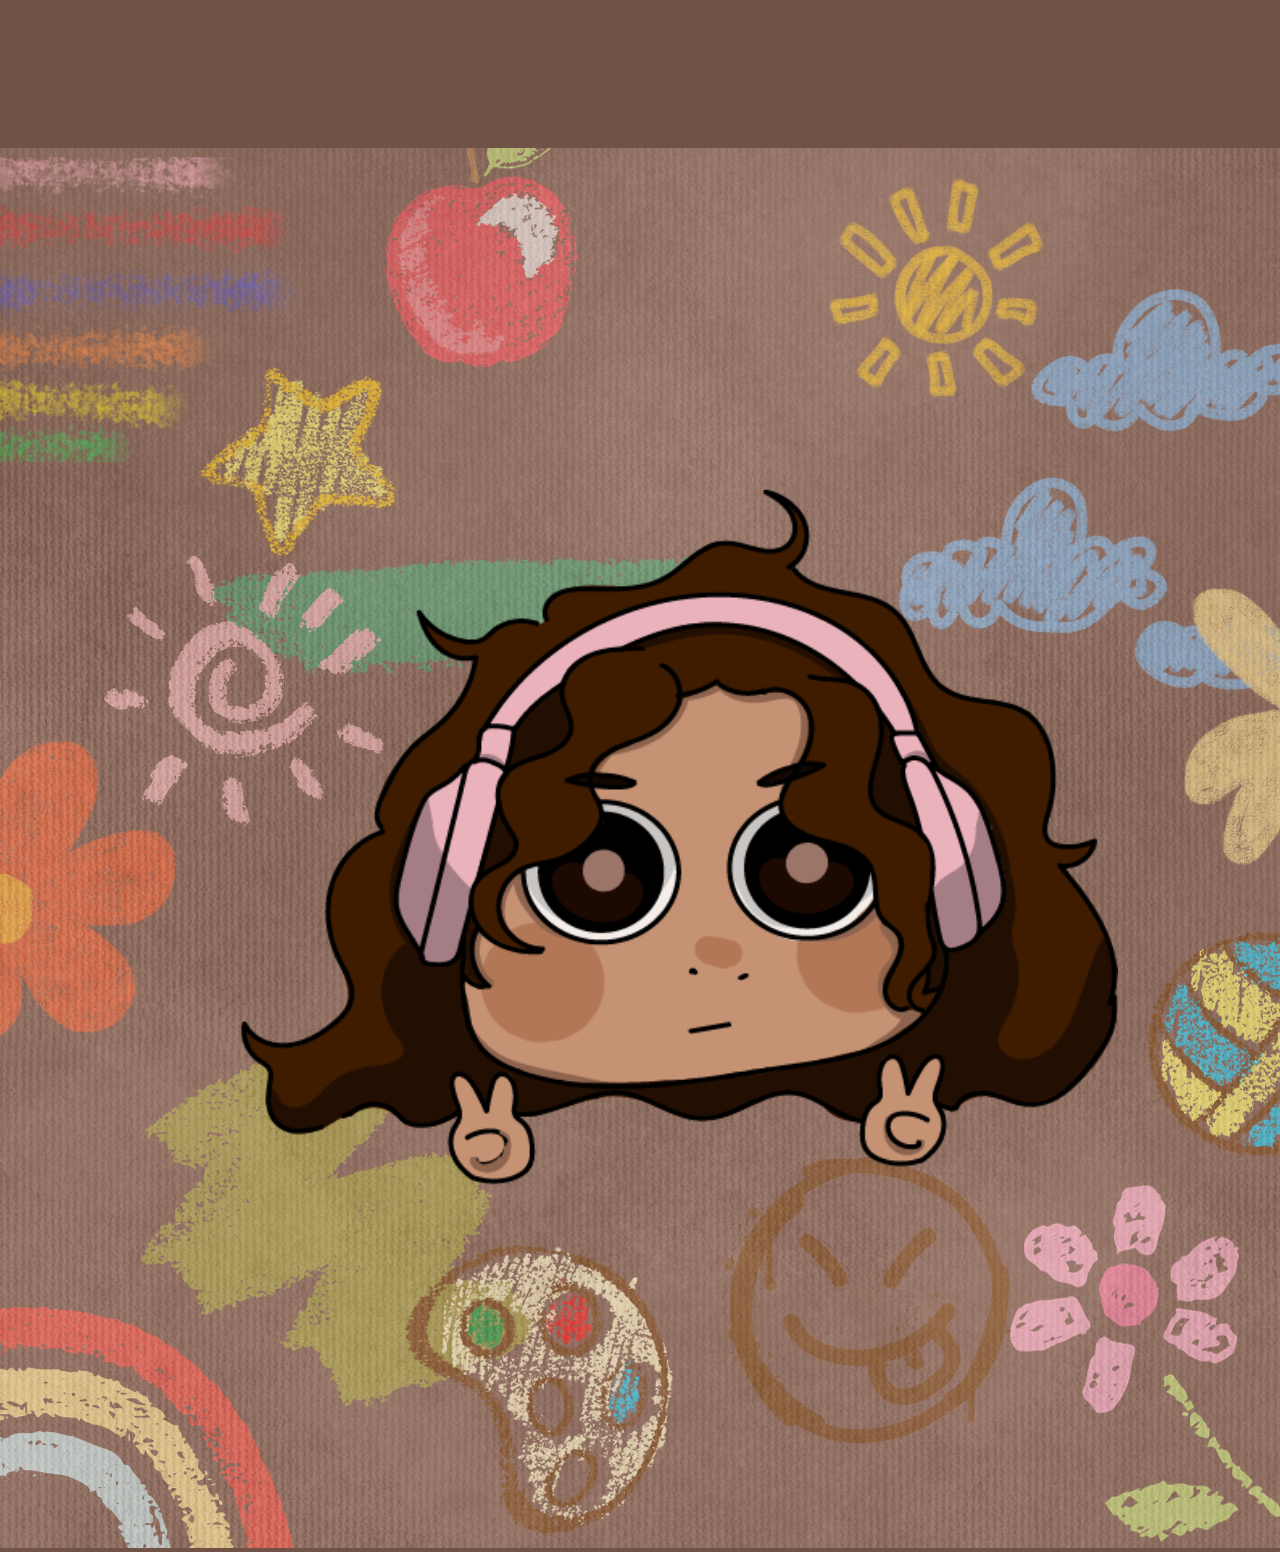
<file: index.html>
<!DOCTYPE html>
<!--[if lt IE 7]>      <html class="no-js lt-ie9 lt-ie8 lt-ie7"> <![endif]-->
<!--[if IE 7]>         <html class="no-js lt-ie9 lt-ie8"> <![endif]-->
<!--[if IE 8]>         <html class="no-js lt-ie9"> <![endif]-->
<!--[if gt IE 8]>      <html class="no-js"> endif]-->
<html>
    <head>
        <meta charset="utf-8">
        <meta http-equiv="X-UA-Compatible" content="IE=edge">
        <meta name="description" content="social medeia site">
        <meta name="viewport" content="width=device-width, initial-scale=1">
        <link rel="stylesheet" href="css/stylesheet.css">

    </head>
    <body>
        <!--[if lt IE 7]>
            <p class="browsehappy">You are using an <strong>outdated</strong> browser. Please <a href="#">upgrade your browser</a> to improve your experience.</p>
        <![endif]-->

    <!-- <section>
    <div id="sketchbook">
        <h1> SKETCH BOOK </h1>
    </div>
    </section> -->

    <section>
    <div id="overlayheader">
        <a href="home.html" >
            <img src="img/sketchbook.png">
        </a>    
    </div> 
    </section>

    <!-- <section>
    <div id="overlay_desc">
        <p>
            digital art / fine arts / graphic design
        </p>
        <p>
            arte digital / bellas artes / diseño gráfico
        </p>
    </div>
    </section>

    <section>
    <div id="overlayfooter1">
        <h3> ADRIANNA DE LA ROSA</h3>
    </div>
    </section>

    <section>
    <div id="overlayfooter1">
        <h3> 2023 </h3>
    </div>
    </section> -->
    </body>
</html>
</file>
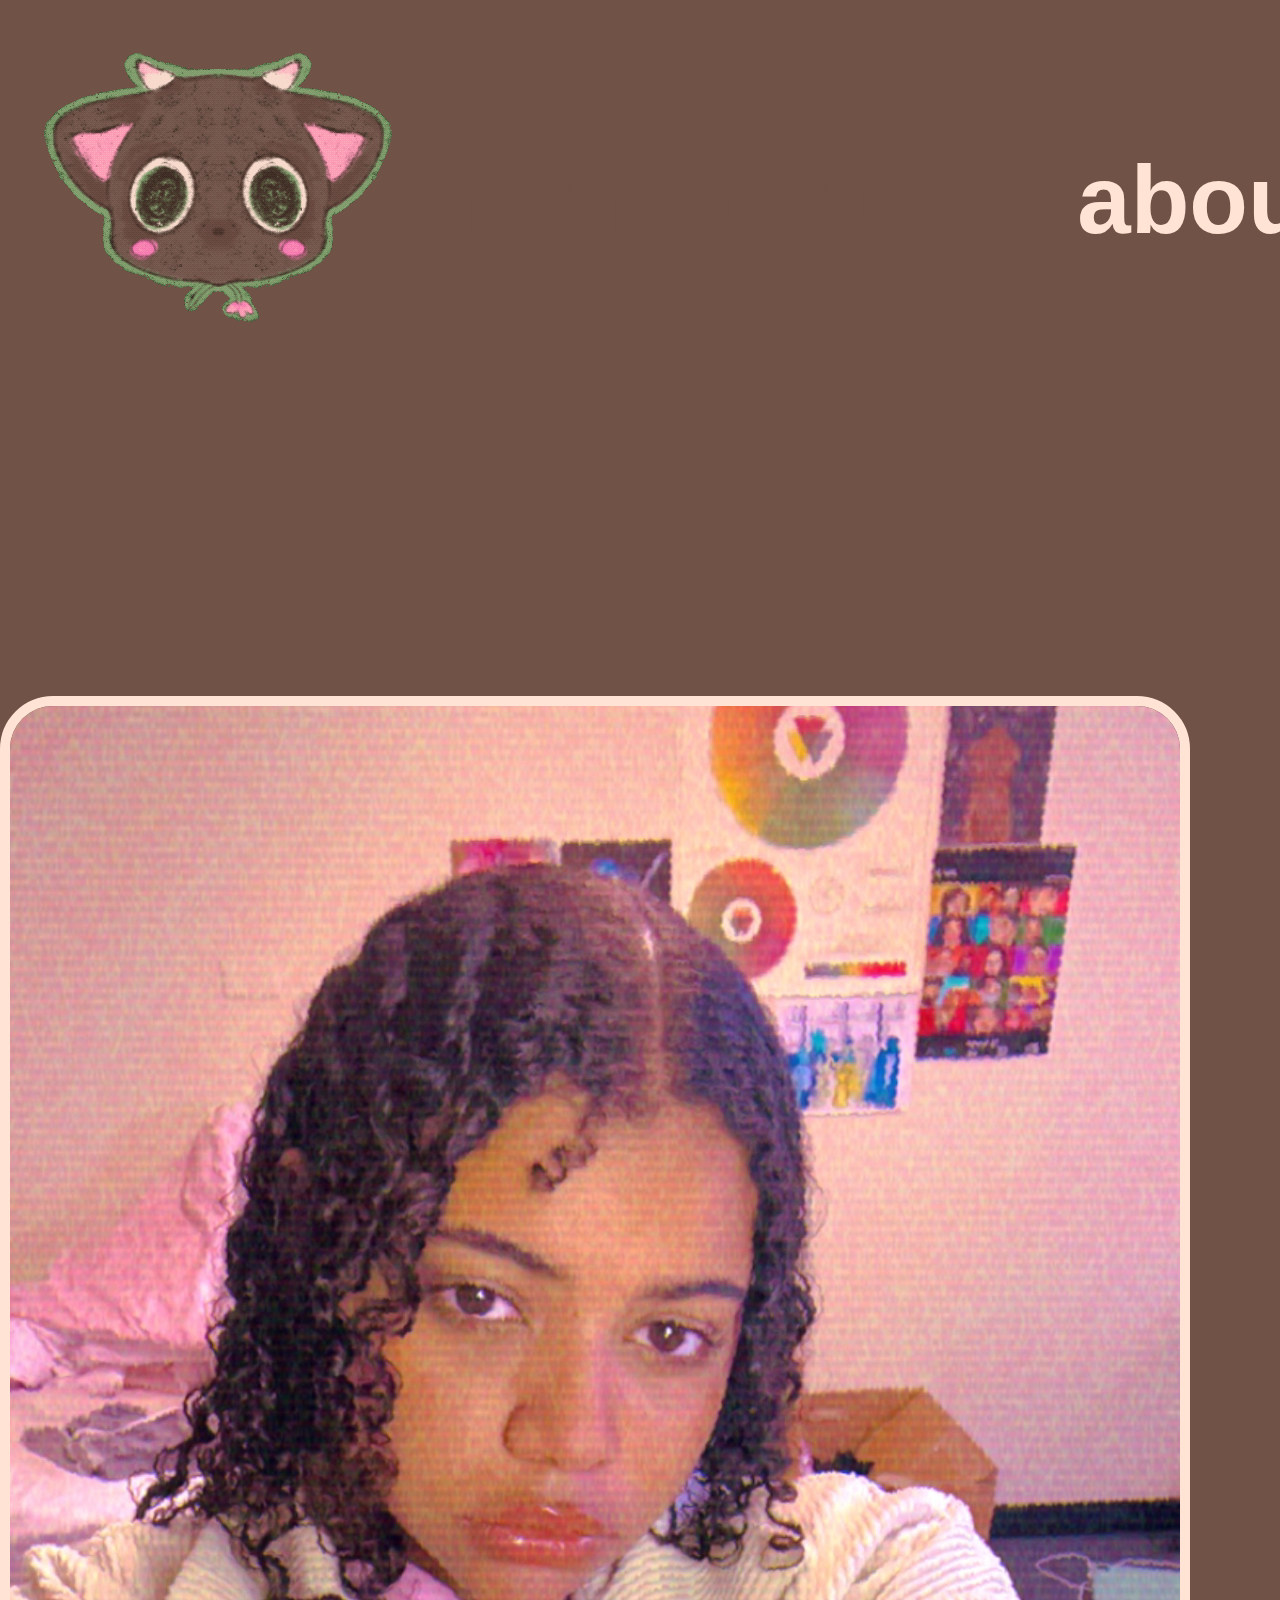
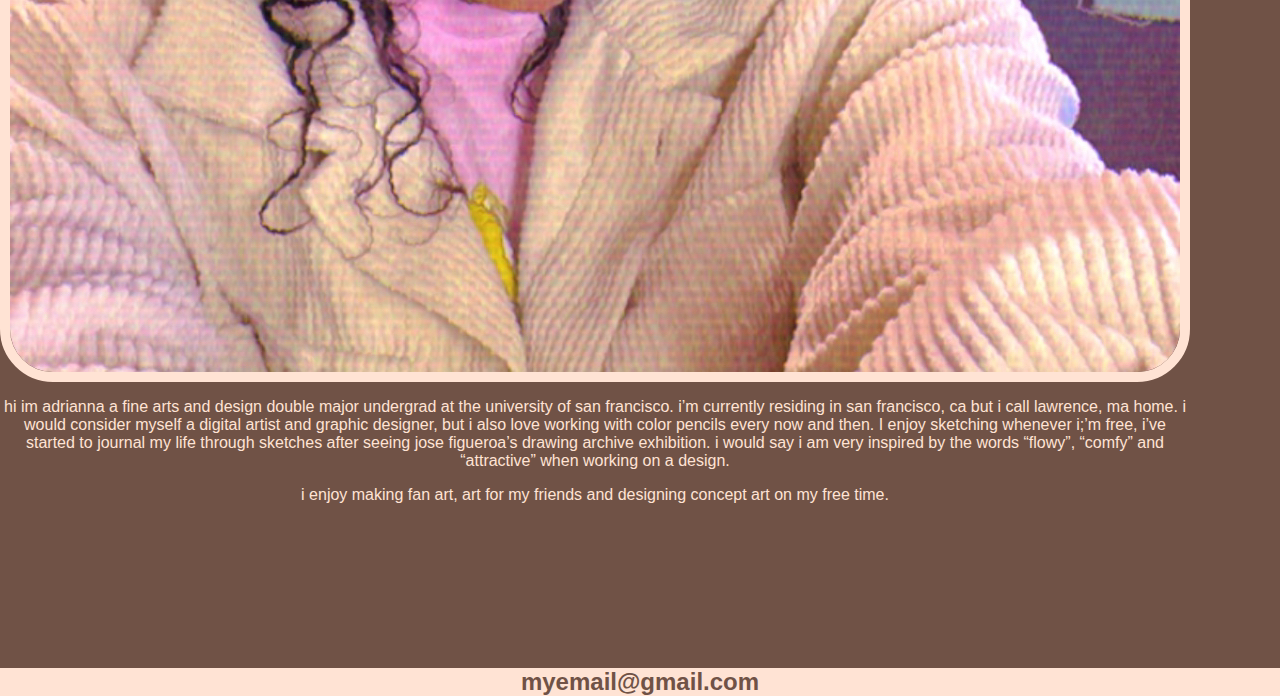
<file: about.html>
<html>
    <head>
        <meta charset="utf-8">
        <meta http-equiv="X-UA-Compatible" content="IE=edge">
        <meta name="description" content="social medeia site">
        <meta name="viewport" content="width=device-width, initial-scale=1">
        <link rel="stylesheet" href="css/stylesheet.css">

    </head>
    <body>
        <!--[if lt IE 7]>
            <p class="browsehappy">You are using an <strong>outdated</strong> browser. Please <a href="#">upgrade your browser</a> to improve your experience.</p>
        <![endif]-->
    <header>
        <img src="img/logo.gif" alt="adrianna de la rosa logo">
        
        <div id="firstheader">
            <a href="home.html">
                <h1>home</h1>
            </a>  
        
            <a href="portfolio.html">
                <h1>portfolio</h1>
            </a>  

            <div id="selected">
                <h1>about</h1>
            </div>
        </div>
    </header>
    <main>

        <section>
            <div id="adrianna">
                <h3> A </h3>
                <h3> D </h3>
                <h3> R </h3>
                <h3> I </h3>
                <h3> A </h3>
                <h3> N </h3>
                <h3> N </h3>
                <h3> A </h3>
            </div>
        </section>

        <section>
            <div id="aboutme">
                <img src="img/meee.png.jpeg">
                <p>hi im adrianna a fine arts and design double major undergrad at the university of san francisco. i’m currently residing in san francisco, ca but i call lawrence, ma home. i would consider myself a digital artist and graphic designer, but i also love working with color pencils every now and then. I enjoy sketching whenever i;’m free, i’ve started to journal my life through sketches after seeing jose figueroa’s drawing archive exhibition. i would say i am very inspired by the words “flowy”, “comfy” and “attractive” when working on a design.</p>
                <p>i enjoy making fan art, art for my friends and designing concept art on my free time. </p>
            </div>
        </section>
    </main>
    <footer>
        <div id="email">
            <h2> myemail@gmail.com </h2>
    </footer>
    </body>
</html>
</file>
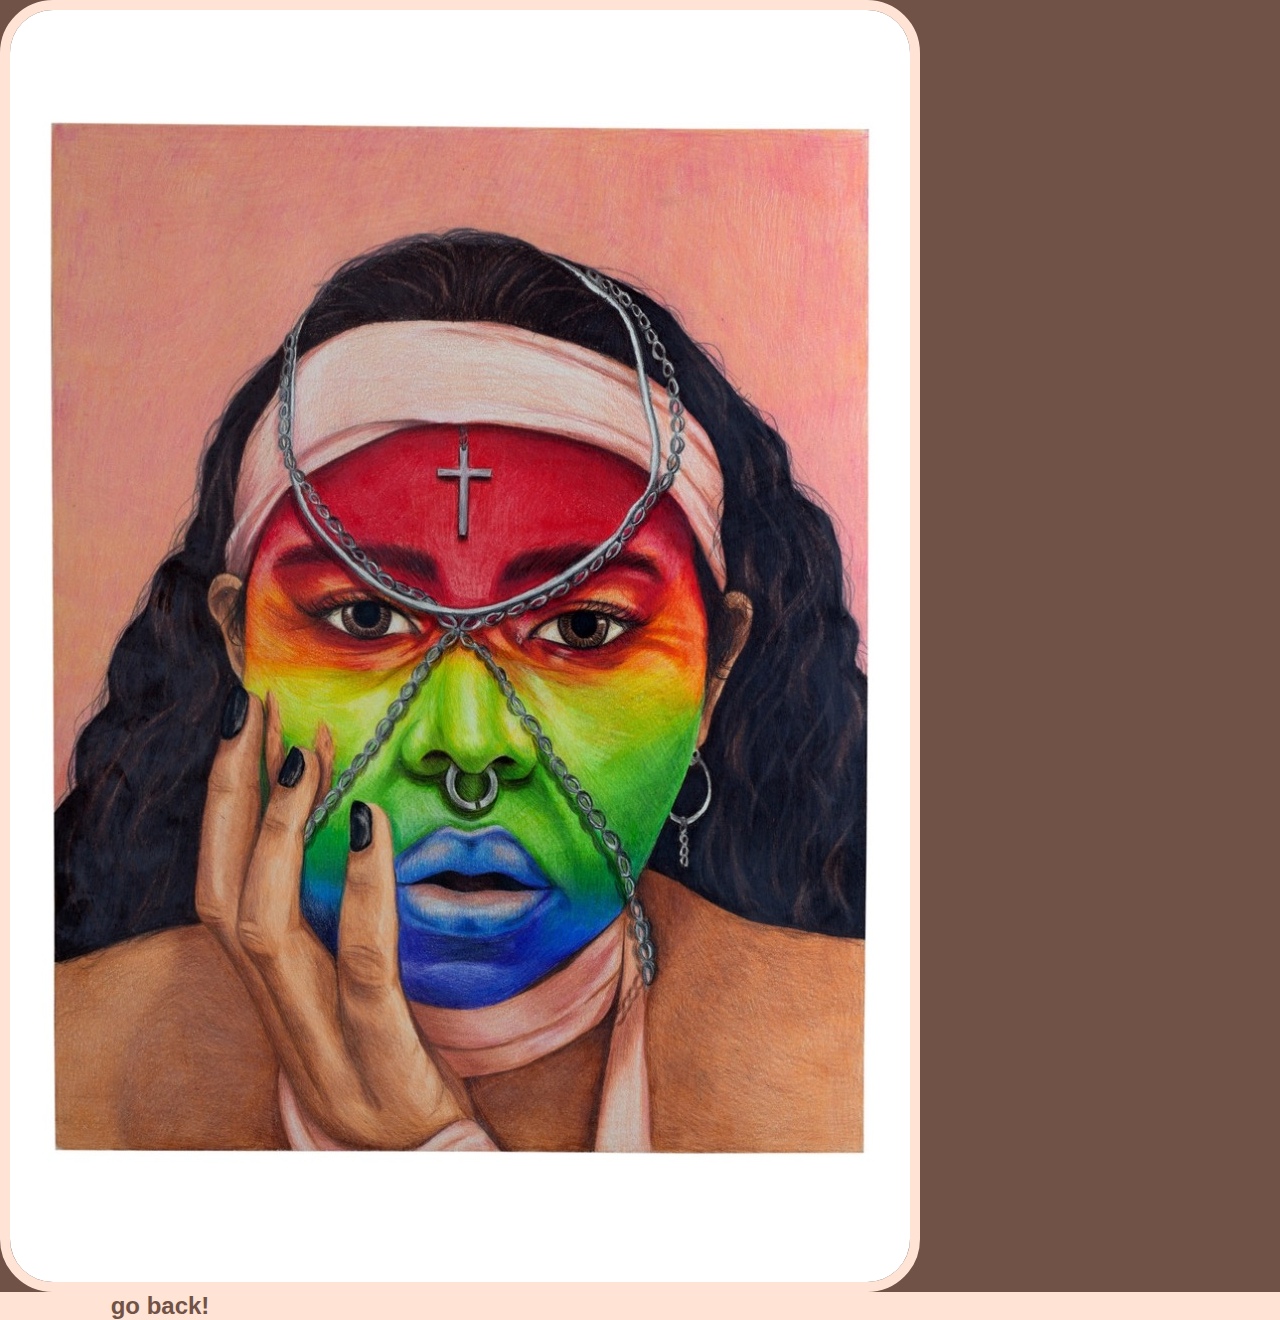
<file: andjesuscried.html>
<html>
    <head>
        <meta charset="utf-8">
        <meta http-equiv="X-UA-Compatible" content="IE=edge">
        <meta name="description" content="social medeia site">
        <meta name="viewport" content="width=device-width, initial-scale=1">
        <link rel="stylesheet" href="css/stylesheet.css">
    </head>

    <body>
        <div id="andjesuscriedbig_img">
            <img src="img/andjesuscriedbig.jpg" alt="adrianna de la rosa unidentified art">
        </div>
    </body>
    <footer>
        <div id="goback">
            <a href="fine.html" >
                <h2> go back! </h2>
            </a>    
        </div>
    </footer>
</file>
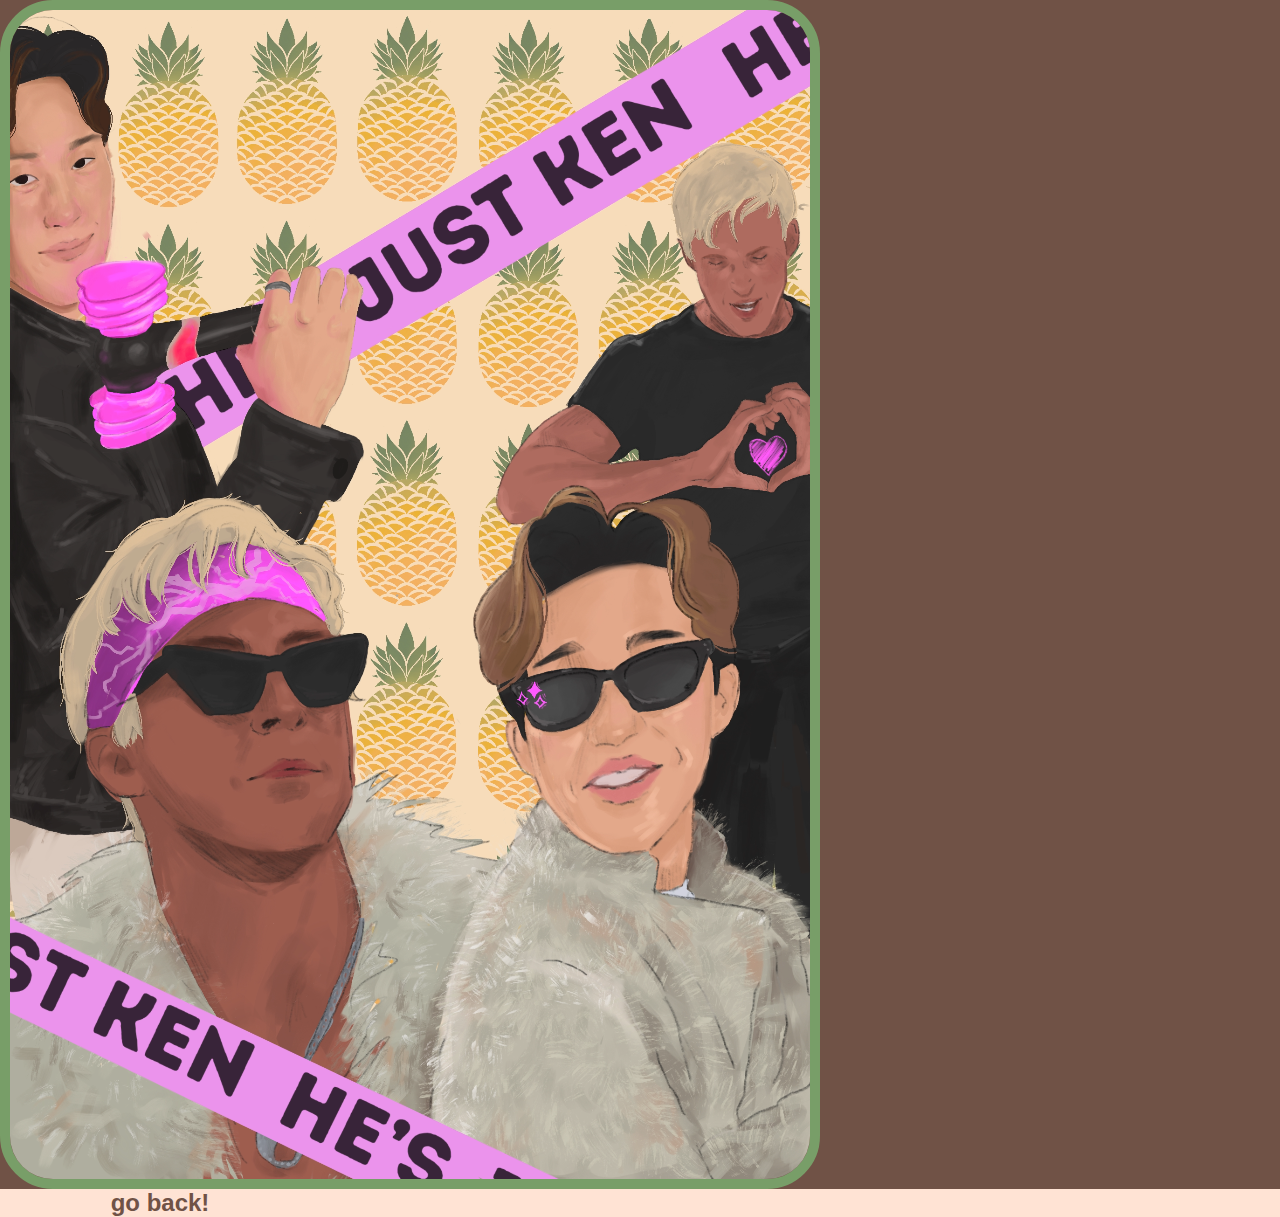
<file: bradxken.html>
<html>
    <head>
        <meta charset="utf-8">
        <meta http-equiv="X-UA-Compatible" content="IE=edge">
        <meta name="description" content="social medeia site">
        <meta name="viewport" content="width=device-width, initial-scale=1">
        <link rel="stylesheet" href="css/stylesheet.css">
    </head>

    <body>
        <div id="bradxkenbig_img">
            <img src="img/bradxkenbig.png" alt="adrianna de la rosa bradxken art">
        </div>
    </body>
    <footer>
        <div id="goback">
            <a href="digital.html" >
                <h2> go back! </h2>
            </a>    
        </div>
    </footer>
</file>
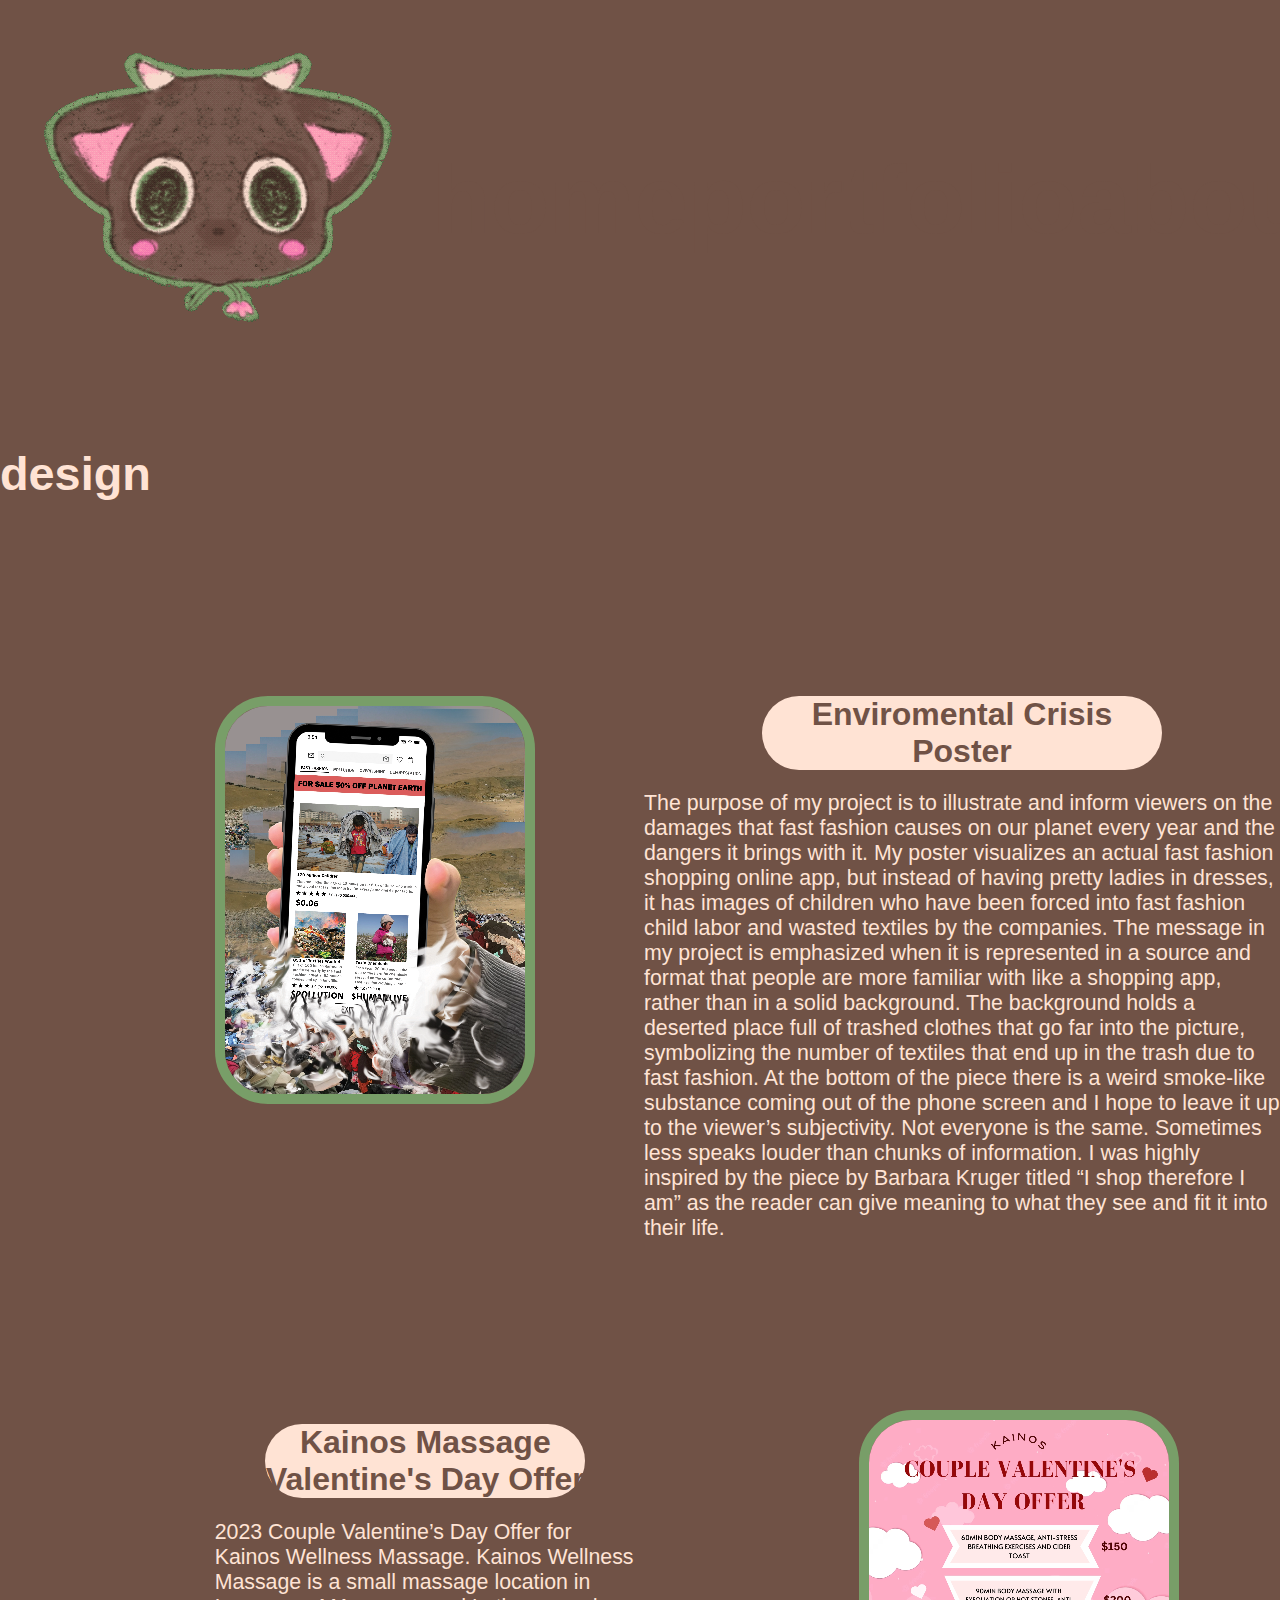
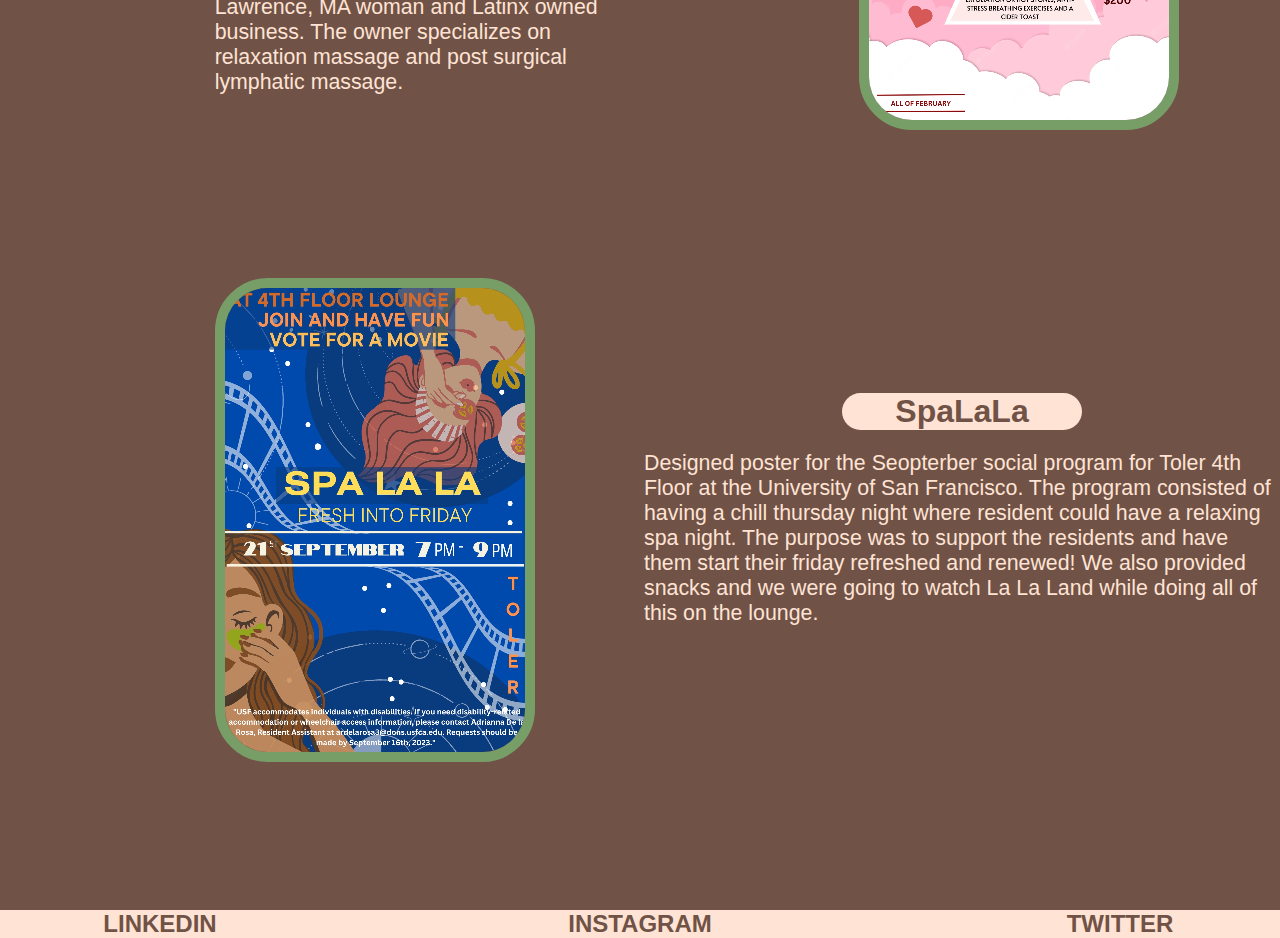
<file: design.html>
<html>
    <head>
        <meta charset="utf-8">
        <meta http-equiv="X-UA-Compatible" content="IE=edge">
        <meta name="description" content="social medeia site">
        <meta name="viewport" content="width=device-width, initial-scale=1">
        <link rel="stylesheet" href="css/stylesheet.css">

    </head>
    <body>
    <header>
        <img src="img/logo.gif" alt="adrianna de la rosa logo">
    
        <div id="firstheader">
            <a href="home.html">
                <h1>home</h1>
            </a>  
            <a href="portfolio.html">
                <h1>portfolio</h1>
            </a>  
            <a href="about.html">
                <h1>about</h1>
            </a>
        </div>
    </header>

        <div id="portfoliotags">
            <div id="selected">
                <h3>design</h3>
            </div>

            <a href="digital.html">
                <h3>digital</h3>
            </a>
            <a href="fine.html" >
                <h3>fine</h3> 
            </a>
        </div>
    <main>
        <section>
            <div id="enviromental_img">
                <a href="enviromentalcrisis.html">
                <img src="img/enviromentalcrisis.png" alt="adrianna de la rosa unidentified art">
                </a>
            </div>

            <div id="enviromental_desc">
                <h2> Enviromental Crisis Poster </h2>
                <p> The purpose of my project is to illustrate and inform viewers on the damages that fast fashion causes on our planet every year and the dangers it brings with it. My poster visualizes an actual fast fashion shopping online app, but instead of having pretty ladies in dresses, it has images of children who have been forced into fast fashion child labor and wasted textiles by the companies. The message in my project is emphasized when it is represented in a source and format that people are more familiar with like a shopping app, rather than in a solid background. The background holds a deserted place full of trashed clothes that go far into the picture, symbolizing the number of textiles that end up in the trash due to fast fashion. At the bottom of the piece there is a weird smoke-like substance coming out of the phone screen and I hope to leave it up to the viewer’s subjectivity. Not everyone is the same. Sometimes less speaks louder than chunks of information. I was highly inspired by the piece by Barbara Kruger titled “I shop therefore I am” as the reader can give meaning to what they see and fit it into their life.</p>
            </div>
        </section>

        <section> 
            <div id="kainos_img">
                <a href="kainos.html">
                <img src="img/valentines_english.png" alt="adrianna de la rosa and jesus cried. art">            
                </a>
            </div>
            <div id="kainos_desc">
                <h2> Kainos Massage Valentine's Day Offer</h2>
                <p> 2023 Couple Valentine’s Day Offer for Kainos Wellness Massage. Kainos Wellness Massage is a small massage location in Lawrence, MA woman and Latinx owned business. The owner specializes on relaxation massage and post surgical lymphatic massage.</p>                
            </div>
        </section>

        <section>
            <div id="spalala_img">
                <a href="spalala.html">
                <img src="img/spalala.png" alt="adrianna de la rosa i hate old people art">                
                </a>
            </div> 

            <div id="spalala_desc">
                <h2> SpaLaLa </h2>
                <p> Designed poster for the Seopterber social program for Toler 4th Floor at the University of San Francisco. The program consisted of having a chill thursday night where resident could have a relaxing spa night. The purpose was to support the residents and have them start their friday refreshed and renewed! We also provided snacks and we were going to watch La La Land while doing all of this on the lounge. </p>            
            </div>
        </section>

    </main>
    <footer>
        <a href="www.linkedin.com/in/adriannardelarosa">
            <h2> LINKEDIN </h2>
        </a>

        <a href="https://www.instagram.com/ushi_hehe/">
            <h2> INSTAGRAM</h2>
        </a>

        <a href="https://twitter.com/ushi_hehe">
            <h2> TWITTER </h2>
        </a>
    </footer>
    </body>
</html>
</file>
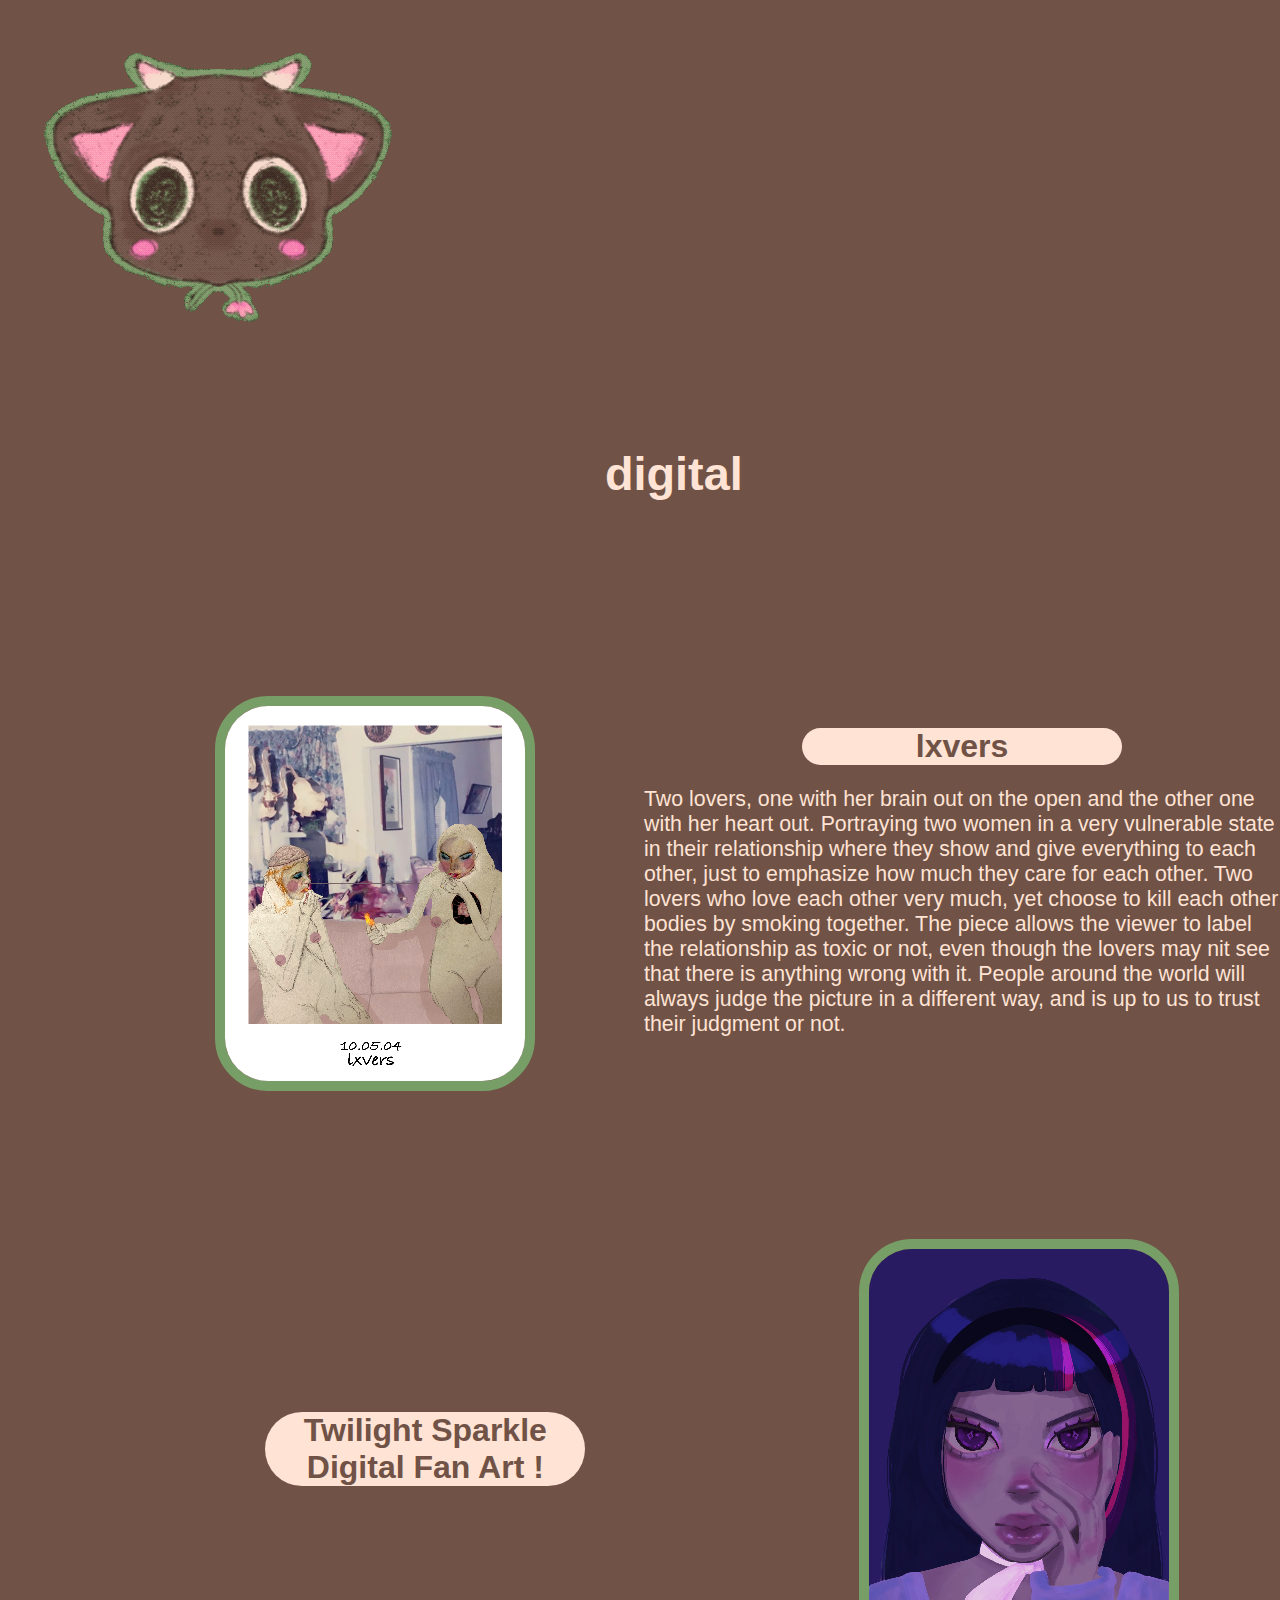
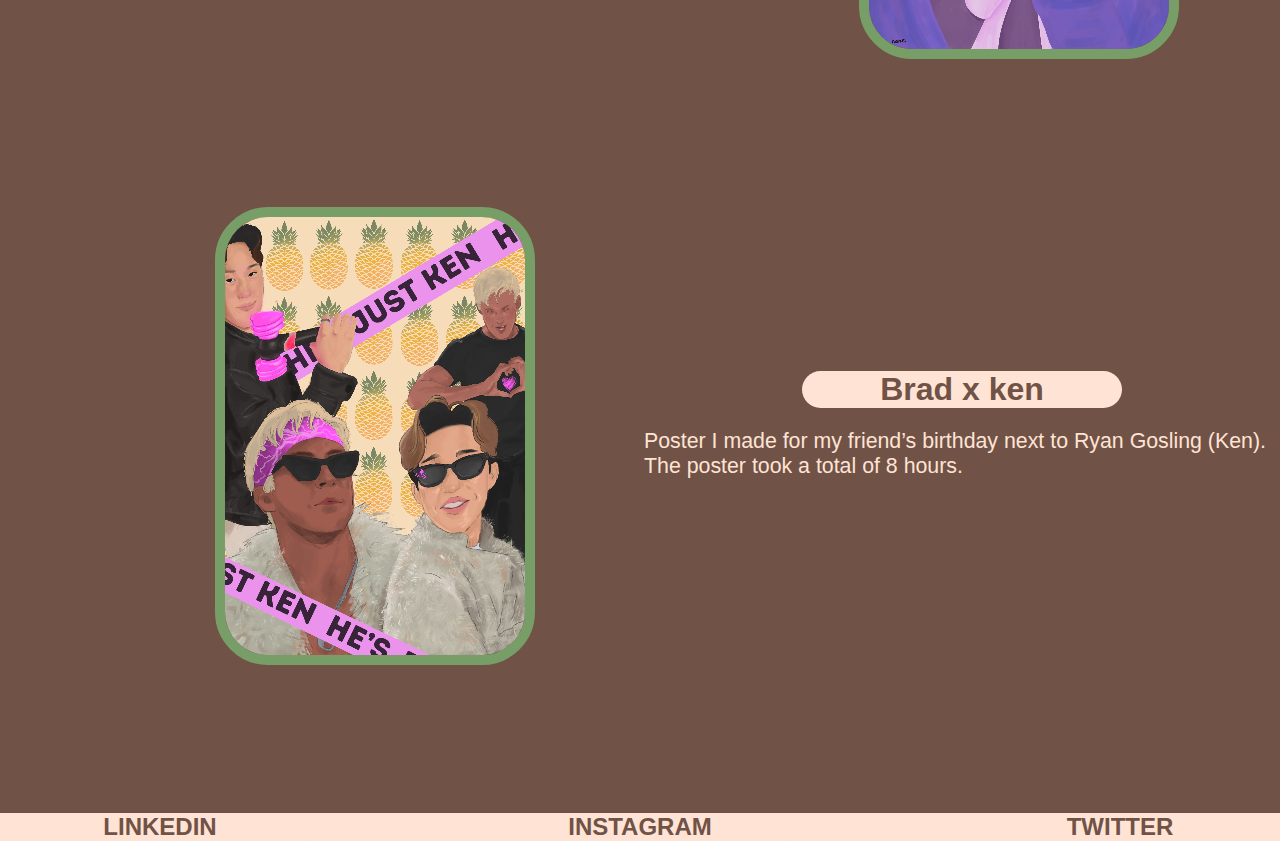
<file: digital.html>
<html>
    <head>
        <meta charset="utf-8">
        <meta http-equiv="X-UA-Compatible" content="IE=edge">
        <meta name="description" content="social medeia site">
        <meta name="viewport" content="width=device-width, initial-scale=1">
        <link rel="stylesheet" href="css/stylesheet.css">

    </head>
    <header>
    <body>
        <!-- <img src="img/logo.PNG" alt="adrianna de la rosa logo" -->
        <img src="img/logo.gif" alt="adrianna de la rosa logo">
        
        <div id="headertags">
            <a href="home.html" >
                <h1>home</h1>
            </a>
            <a href="portfolio.html" >
                <h1>portfolio</h1>
            </a>
            <a href="about.html" >
                <h1>about</h1>
            </a>
        </div>
    </header>

        <div id="portfoliotags">
            <a href="design.html">
                <h3> design </h3>
            </a>

            <div id="selected">
                <h3>digital</h3>
            </div>

            <a href="fine.html" >
                <h3>fine</h3> 
            </a>
        </div>
    <main>
        <section>
            <div id="lxvers_img">
                <a href="lxvers.html">
                    <img src="img/lxvers.png" alt="adrianna de la rosa lxvers art">
                </a>
            </div>
            <div id="lxvers_desc">
                <h2> lxvers </h2>
                <p> Two lovers, one with her brain out on the open and the other one with her heart out. Portraying two women in a very vulnerable state in their relationship where they show and give everything to each other, just to emphasize how much they care for each other. Two lovers who love each other very much, yet choose to kill each other bodies by smoking together. The piece allows the viewer to label the relationship as toxic or not, even though the lovers may nit see that there is anything wrong with it. People around the world will always judge the picture in a different way, and is up to us to trust their judgment or not.</p>
            </div>
        </section>
    
        <section>
            <div id="twilight_img">
                <a href="twilight.html">
                    <img src="img/twilight.png" alt="adrianna de la rosa twilight sparkle fan art art">
                </a>
            </div>
            <div id="twilight_desc">               
                <h2> Twilight Sparkle Digital Fan Art ! </h2>
            </div>
        </section>

        <section>
            <div id="bradxken_img">
                <a href="bradxken.html">
                    <img src="img/bradxken.png" alt="adrianna de la rosa brad x ken art">
                </a>
            </div>
            <div id="bradxken_desc"> 
                <h2> Brad x ken </h2>
                <p> Poster I made for my friend’s birthday next to Ryan Gosling (Ken). The poster took a total of 8 hours. </p>
            </div>
        </section>
    </main>
    <footer>
        <a href="www.linkedin.com/in/adriannardelarosa">
            <h2> LINKEDIN </h2>
        </a>

        <a href="https://www.instagram.com/ushi_hehe/">
            <h2> INSTAGRAM</h2>
        </a>

        <a href="https://twitter.com/ushi_hehe">
            <h2> TWITTER </h2>
        </a>
    </footer>
    </body>
</html>
</file>
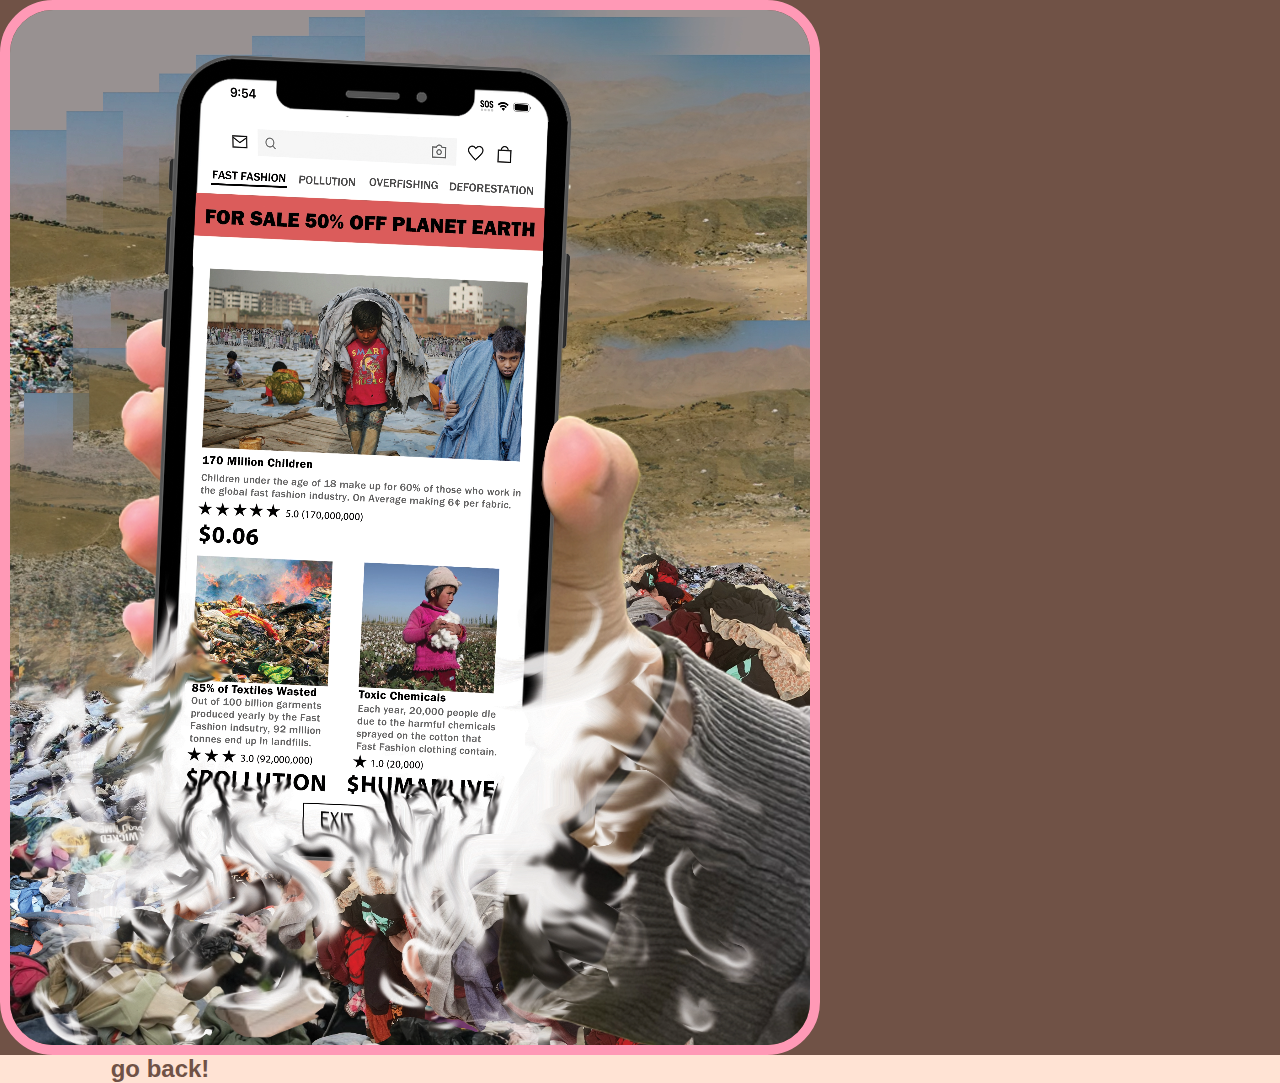
<file: enviromentalcrisis.html>
<html>
    <head>
        <meta charset="utf-8">
        <meta http-equiv="X-UA-Compatible" content="IE=edge">
        <meta name="description" content="social medeia site">
        <meta name="viewport" content="width=device-width, initial-scale=1">
        <link rel="stylesheet" href="css/stylesheet.css">
    </head>

    <body>
        <div id="enviromentalcrisisbig_img">
            <img src="img/enviromentalcrisisbig.png" alt="adrianna de la rosa enviromental crsis art">
        </div>
    </body>
    <footer>
        <div id="goback">
            <a href="design.html" >
                <h2> go back! </h2>
            </a>    
        </div>
    </footer>
</file>
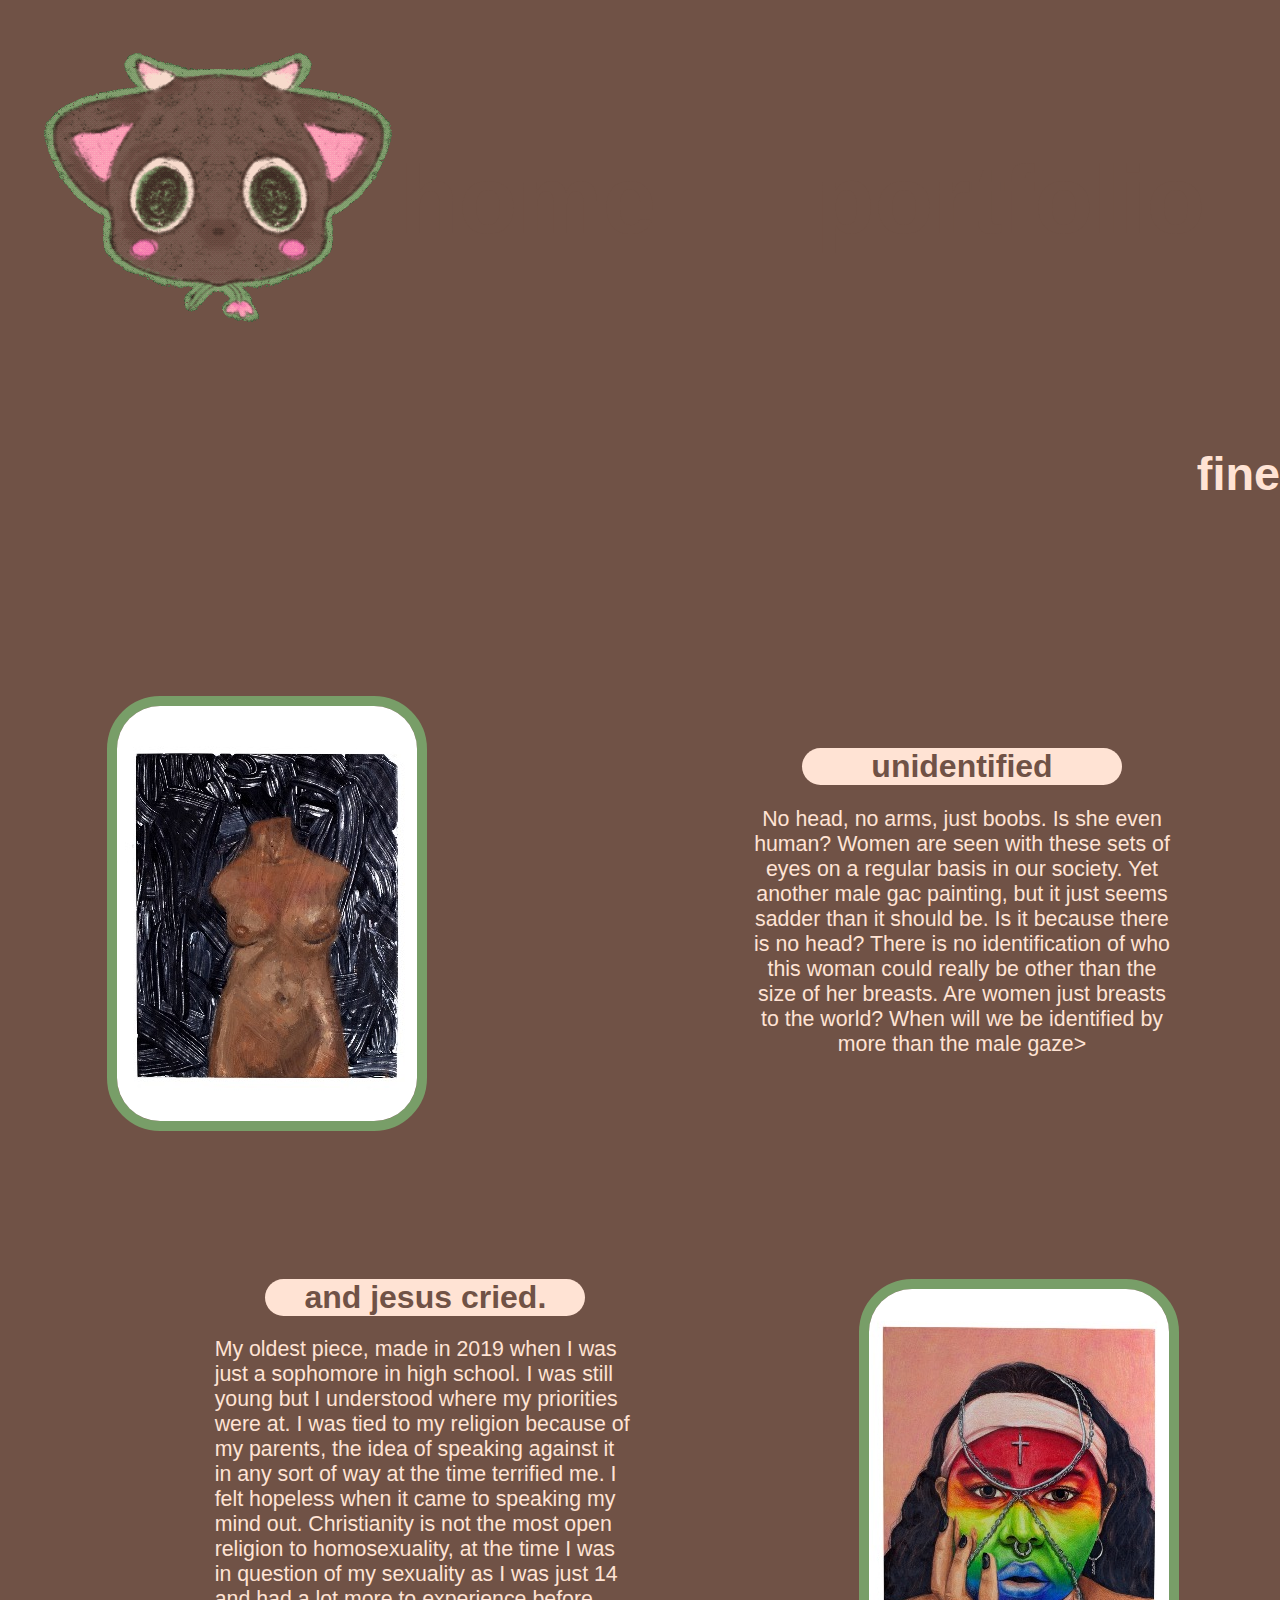
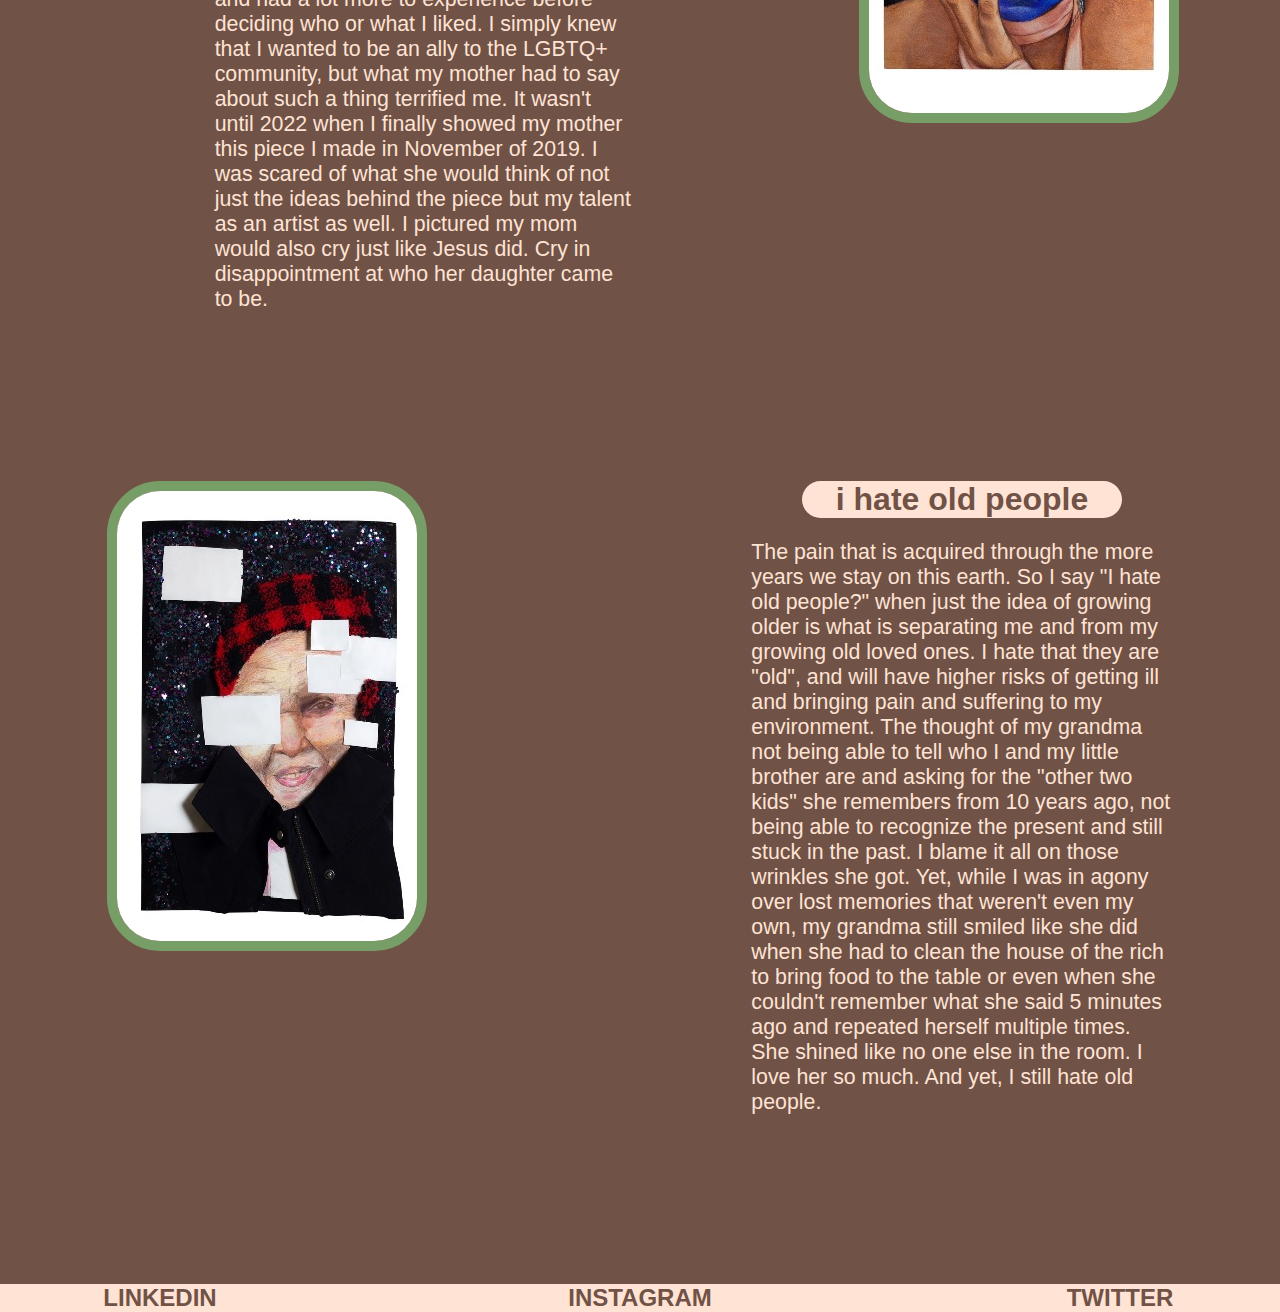
<file: fine.html>
<html>
    <head>
        <meta charset="utf-8">
        <meta http-equiv="X-UA-Compatible" content="IE=edge">
        <meta name="description" content="social medeia site">
        <meta name="viewport" content="width=device-width, initial-scale=1">
        <link rel="stylesheet" href="css/stylesheet.css">

    </head>
    <body>
    <header>
            <!-- <img src="img/logo.PNG" alt="adrianna de la rosa logo" -->
        <img src="img/logo.gif" alt="adrianna de la rosa logo">
            
        <div id="headertags">
            <a href="home.html" >
                <h1>home</h1>
            </a>
            <a href="portfolio.html" >
                <h1>portfolio</h1>
            </a>
            <a href="about.html" >
                <h1>about</h1>
            </a>
        </div>
    </header>
        <div id="portfoliotags">
            <a href="design.html">
                <h3> design </h3>
            </a>
    
            <a href="digital.html">
                <h3>digital</h3>
            </a>

            <div id="selected">
                <h3>fine</h3>
            </div>
        </div>
    <main>
        <section>
            <div id="unidentified_img">
                <a href="unidentified.html">
                    <img src="img/unidentified.jpg" alt="adrianna de la rosa unidentified art">
                </a>
            </div>
            <div id="unidentified_desc">
                <h2> unidentified </h2>
                <p> No head, no arms, just boobs. Is she even human? Women are seen with these sets of eyes on a regular basis in our society. Yet another male gac painting, but it just seems sadder than it should be. Is it because there is no head? There is no identification of who this woman could really be other than the size of her breasts. Are women just breasts to the world? When will we be identified by more than the male gaze>
                </p>
            </div>
        </section>
        
        <section>
            <div id="andjesuscried_img">
                <a href="andjesuscried.html">
                    <img src="img/andjesuscried.jpg" alt="adrianna de la rosa and jesus cried. art">
                </a>
            </div>
            <div id="andjesuscried_desc">
                <h2> and jesus cried. </h2>
                <p> My oldest piece, made in 2019 when I was just a sophomore in high school. I was still young but I understood where my priorities were at. I was tied to my religion because of my parents, the idea of speaking against it in any sort of way at the time terrified me. I felt hopeless when it came to speaking my mind out. Christianity is not the most open religion to homosexuality, at the time I was in question of my sexuality as I was just 14 and had a lot more to experience before deciding who or what I liked. I simply knew that I wanted to be an ally to the LGBTQ+ community, but what my mother had to say about such a thing terrified me. It wasn't until 2022 when I finally showed my mother this piece I made in November of 2019. I was scared of what she would think of not just the ideas behind the piece but my talent as an artist as well. I pictured my mom would also cry just like Jesus did. Cry in disappointment at who her daughter came to be. </p>
            </div>
        </section>

        <section>
            <div id="ihateoldpeople_img">
                <a href="ihateoldpeople.html">
                    <img src="img/ihateoldpeople.jpg" alt="adrianna de la rosa i hate old people art">
                </a>
                </div>
            <div id="ihateoldpeople_desc">
                <h2> i hate old people </h2>
                <p> The pain that is acquired through the more years we stay on this earth. So I say "I hate old people?" when just the idea of growing older is what is separating me and from my growing old loved ones. I hate that they are "old", and will have higher risks of getting ill and bringing pain and suffering to my environment. The thought of my grandma not being able to tell who I and my little brother are and asking for the "other two kids" she remembers from 10 years ago, not being able to recognize the present and still stuck in the past. I blame it all on those wrinkles she got. Yet, while I was in agony over lost memories that weren't even my own, my grandma still smiled like she did when she had to clean the house of the rich to bring food to the table or even when she couldn't remember what she said 5 minutes ago and repeated herself multiple times. She shined like no one else in the room. I love her so much. And yet, I still hate old people. </p>
            </div>
        </section>
    </main>
    <footer>
        <a href="www.linkedin.com/in/adriannardelarosa">
            <h2> LINKEDIN </h2>
        </a>

        <a href="https://www.instagram.com/ushi_hehe/">
            <h2> INSTAGRAM</h2>
        </a>

        <a href="https://twitter.com/ushi_hehe">
            <h2> TWITTER </h2>
        </a>
    </footer>
    </body>
</html>
</file>
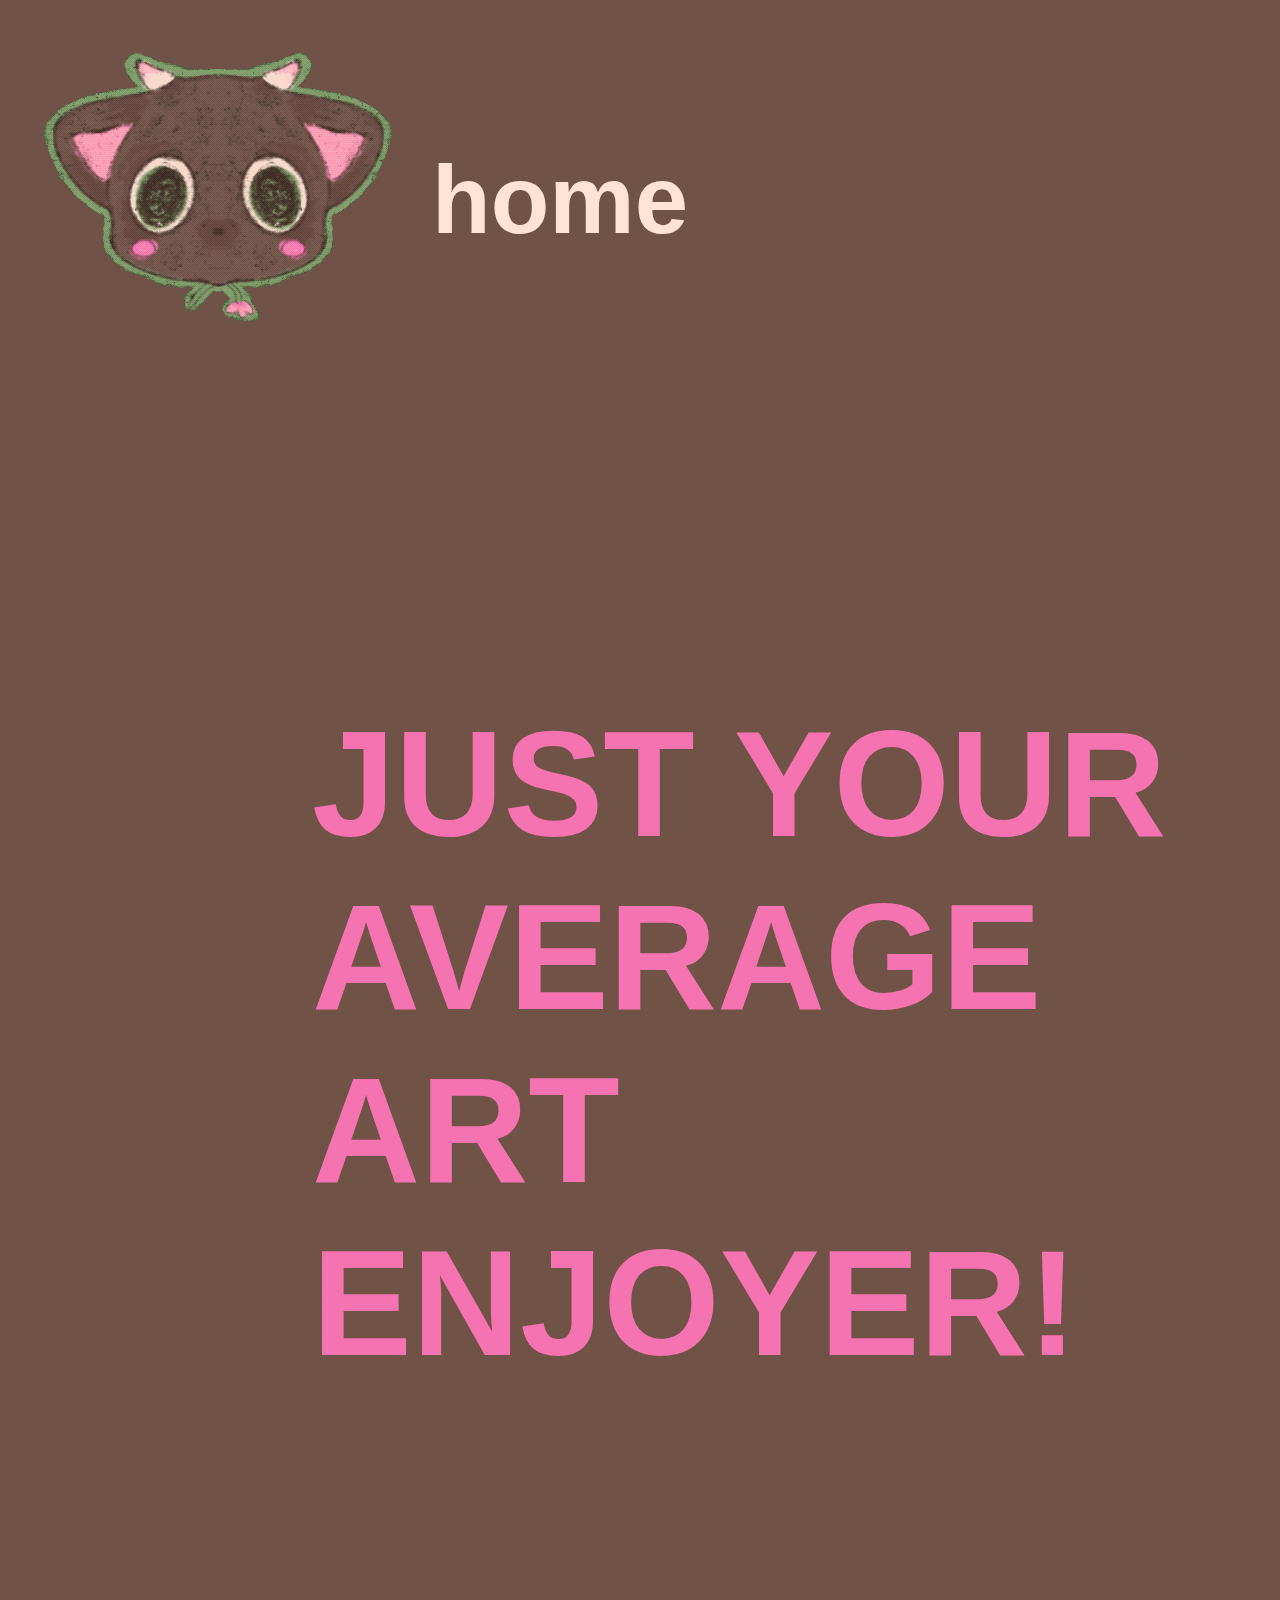
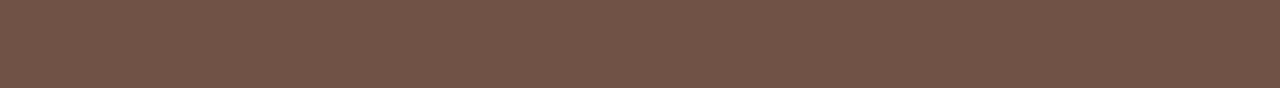
<file: home.html>
<!DOCTYPE html>
<!--[if lt IE 7]>      <html class="no-js lt-ie9 lt-ie8 lt-ie7"> <![endif]-->
<!--[if IE 7]>         <html class="no-js lt-ie9 lt-ie8"> <![endif]-->
<!--[if IE 8]>         <html class="no-js lt-ie9"> <![endif]-->
<!--[if gt IE 8]>      <html class="no-js"> endif]-->
<html>
    <head>
        <meta charset="utf-8">
        <meta http-equiv="X-UA-Compatible" content="IE=edge">
        <meta name="description" content="social medeia site">
        <meta name="viewport" content="width=device-width, initial-scale=1">
        <link rel="stylesheet" href="css/stylesheet.css">
    </head>
    <body>
        <!--[if lt IE 7]>
            <p class="browsehappy">You are using an <strong>outdated</strong> browser. Please <a href="#">upgrade your browser</a> to improve your experience.</p>
        <![endif]-->
        <header>
            <img src="img/logo.gif" alt="adrianna de la rosa logo">
        
            <div id="firstheader">
                <div id="selected">
                    <h1>home</h1>
                </div>
            
                <a href="portfolio.html">
                    <h1>portfolio</h1>
                </a>  
    
                <a href="about.html">
                    <h1>about</h1>
                </a>
            </div>
        </header>
    <main>
        <section>
            <div id="caption">
                <h3> JUST YOUR AVERAGE ART ENJOYER!</h3>
            </div>
            </section>

    </main>
    </body>
</html>
</file>
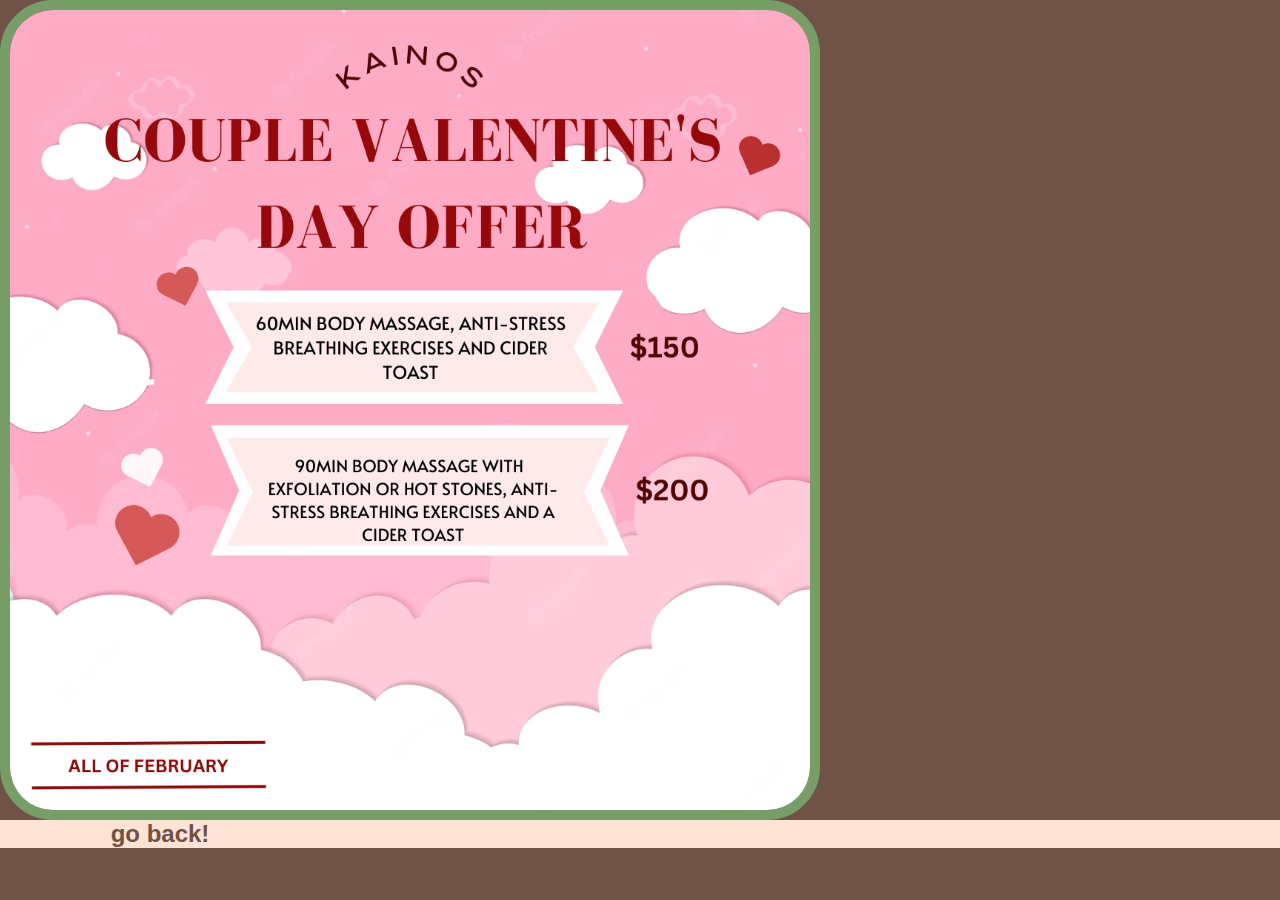
<file: kainos.html>
<html>
    <head>
        <meta charset="utf-8">
        <meta http-equiv="X-UA-Compatible" content="IE=edge">
        <meta name="description" content="social medeia site">
        <meta name="viewport" content="width=device-width, initial-scale=1">
        <link rel="stylesheet" href="css/stylesheet.css">
    </head>

    <body>
        <div id="kainosbig_img">
            <img src="img/kainosbig.png" alt="adrianna de la rosa kainos art">
        </div>
    </body>
    <footer>
        <div id="goback">
            <a href="design.html" >
                <h2> go back! </h2>
            </a>    
        </div>
    </footer>
</file>
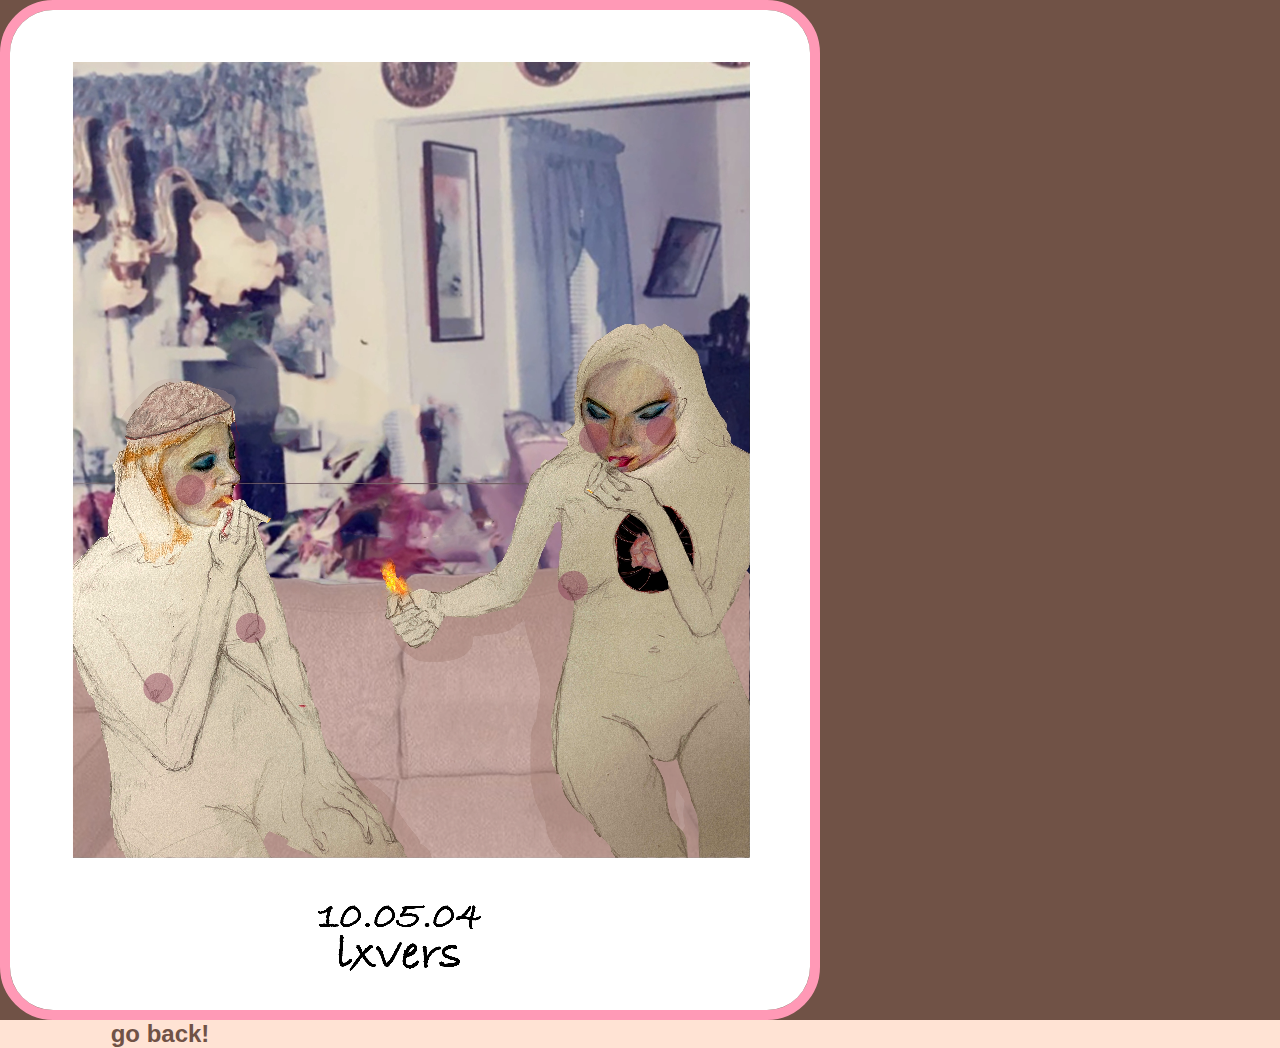
<file: lxvers.html>
<html>
    <head>
        <meta charset="utf-8">
        <meta http-equiv="X-UA-Compatible" content="IE=edge">
        <meta name="description" content="social medeia site">
        <meta name="viewport" content="width=device-width, initial-scale=1">
        <link rel="stylesheet" href="css/stylesheet.css">
    </head>

    <body>
        <div id="lxversbig_img">
            <img src="img/lxversbig.png" alt="adrianna de la rosa lxvers art">
        </div>
    </body>
    <footer>
        <div id="goback">
            <a href="digital.html" >
                <h2> go back! </h2>
            </a>    
        </div>
    </footer>
</file>
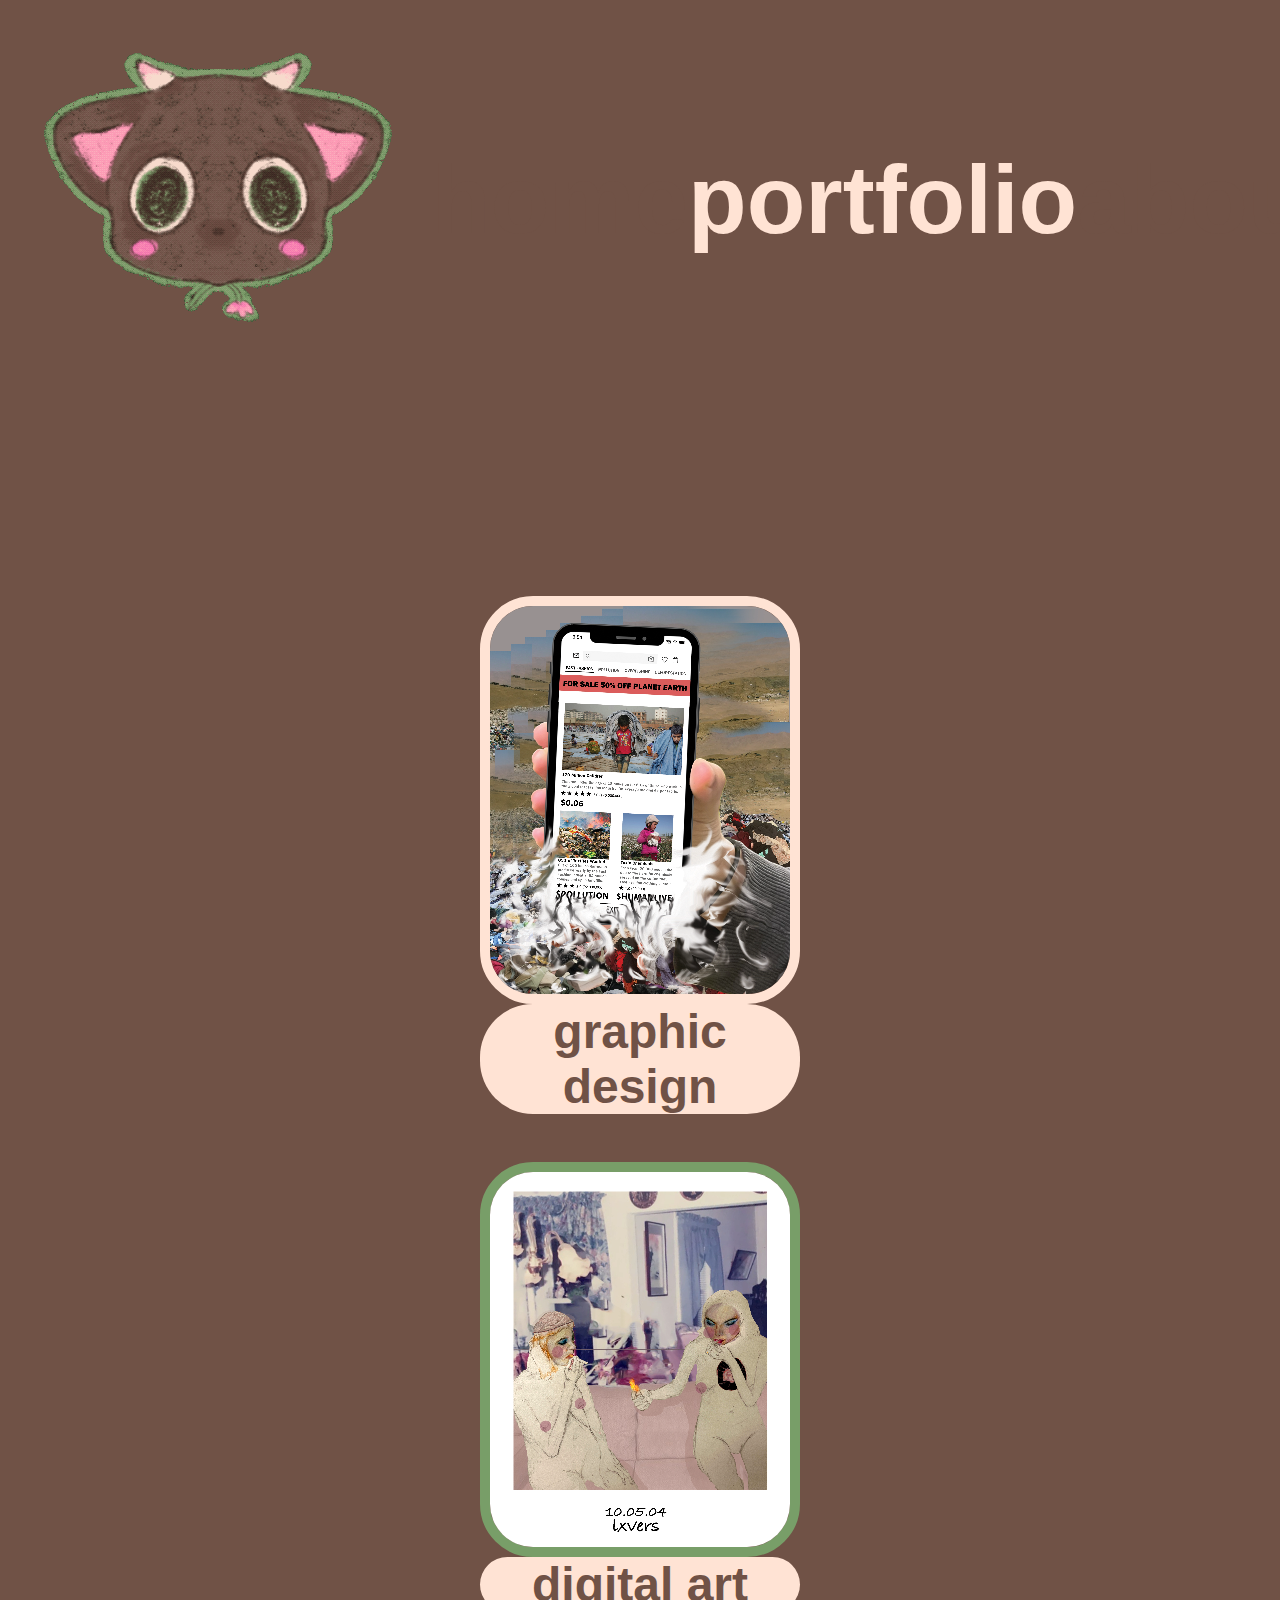
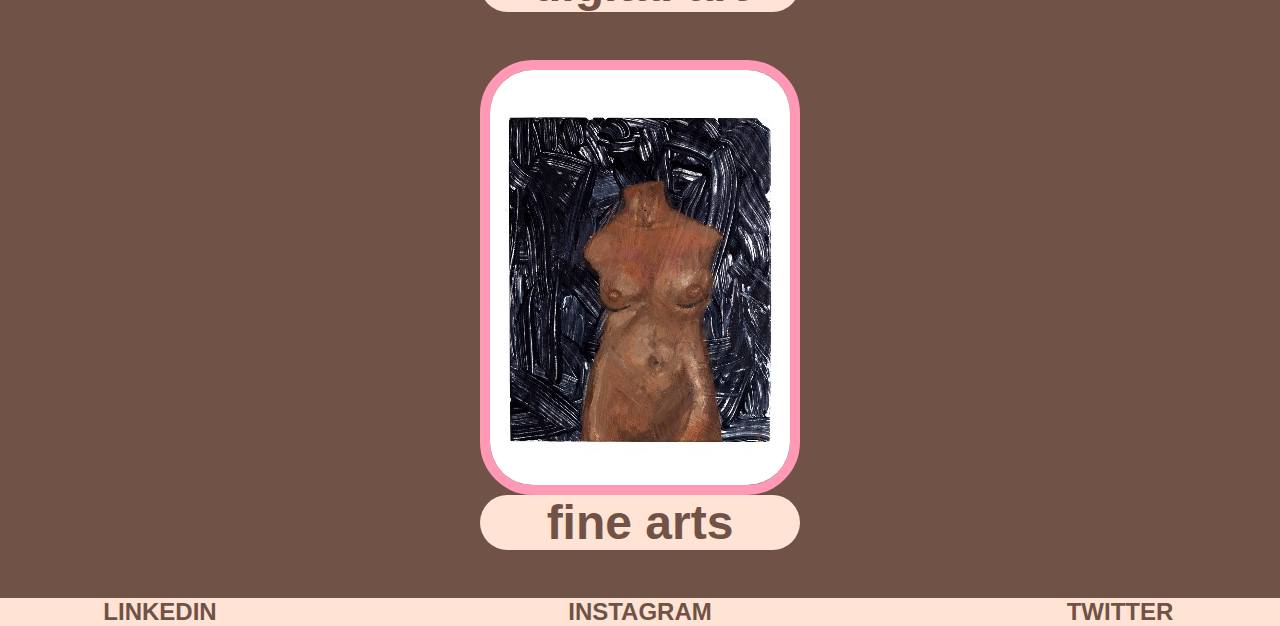
<file: portfolio.html>
<html>
    <head>
        <meta charset="utf-8">
        <meta http-equiv="X-UA-Compatible" content="IE=edge">
        <meta name="description" content="social medeia site">
        <meta name="viewport" content="width=device-width, initial-scale=1">
        <link rel="stylesheet" href="css/stylesheet.css">

    </head>
    <body>
    <header>
        <img src="img/logo.gif" alt="adrianna de la rosa logo">
    
        <div id="firstheader">
            <a href="home.html">
                <h1>home</h1>
            </a>  
    
            <div id="selected">
                <h1>portfolio</h1>
            </div>

            <a href="about.html">
                <h1>about</h1>
            </a>
        </div>
    </header>

        <div id="portfoliotags">
            <a href="design.html">
                <h3> design </h3>
            </a>

            <a href="digital.html">
                <h3>digital</h3>
            </a>
            <a href="fine.html" >
                <h3>fine</h3> 
            </a>
        </div>
    <main>
   
        <!-- GRAPHIC DESIGN-->
        <div id="gdtagline">
            <img src="img/enviromentalcrisis.png" alt="adrianna de la rosa enviromental crisis art">
            <a href="design.html"> </a>
            <h2> graphic design </h2>
        </div>

 
        <!-- DIGITAL ART -->
        <div id="datagline">
            <img src="img/lxvers.png" alt="adrianna de la rosa unidentified art">
            <a href="digital.html"> </a>
            <h2> digital art </h2>
        </div>

        <!-- FINE ARTS -->

        <div id="fatagline">
            <img src="img/unidentified.jpg" alt="adrianna de la rosa unidentified art">
            <a href="fine.html"> </a>
            <h2> fine arts </h2>
        </div>

    <!--<section>
        <div id="design">
            <p> DESING </p>
           <p> D</p>
            <p> E</p>
            <p> S</p>
            <p> I</p>
            <p> N</p>
            <p> G</p> 
        </div>
    </section> -->

    </main>
    <footer>
        <a href="www.linkedin.com/in/adriannardelarosa">
            <h2> LINKEDIN </h2>
        </a>

        <a href="https://www.instagram.com/ushi_hehe/">
            <h2> INSTAGRAM</h2>
        </a>

        <a href="https://twitter.com/ushi_hehe">
            <h2> TWITTER </h2>
        </a>
    </footer>
    </body>
</html>
</file>
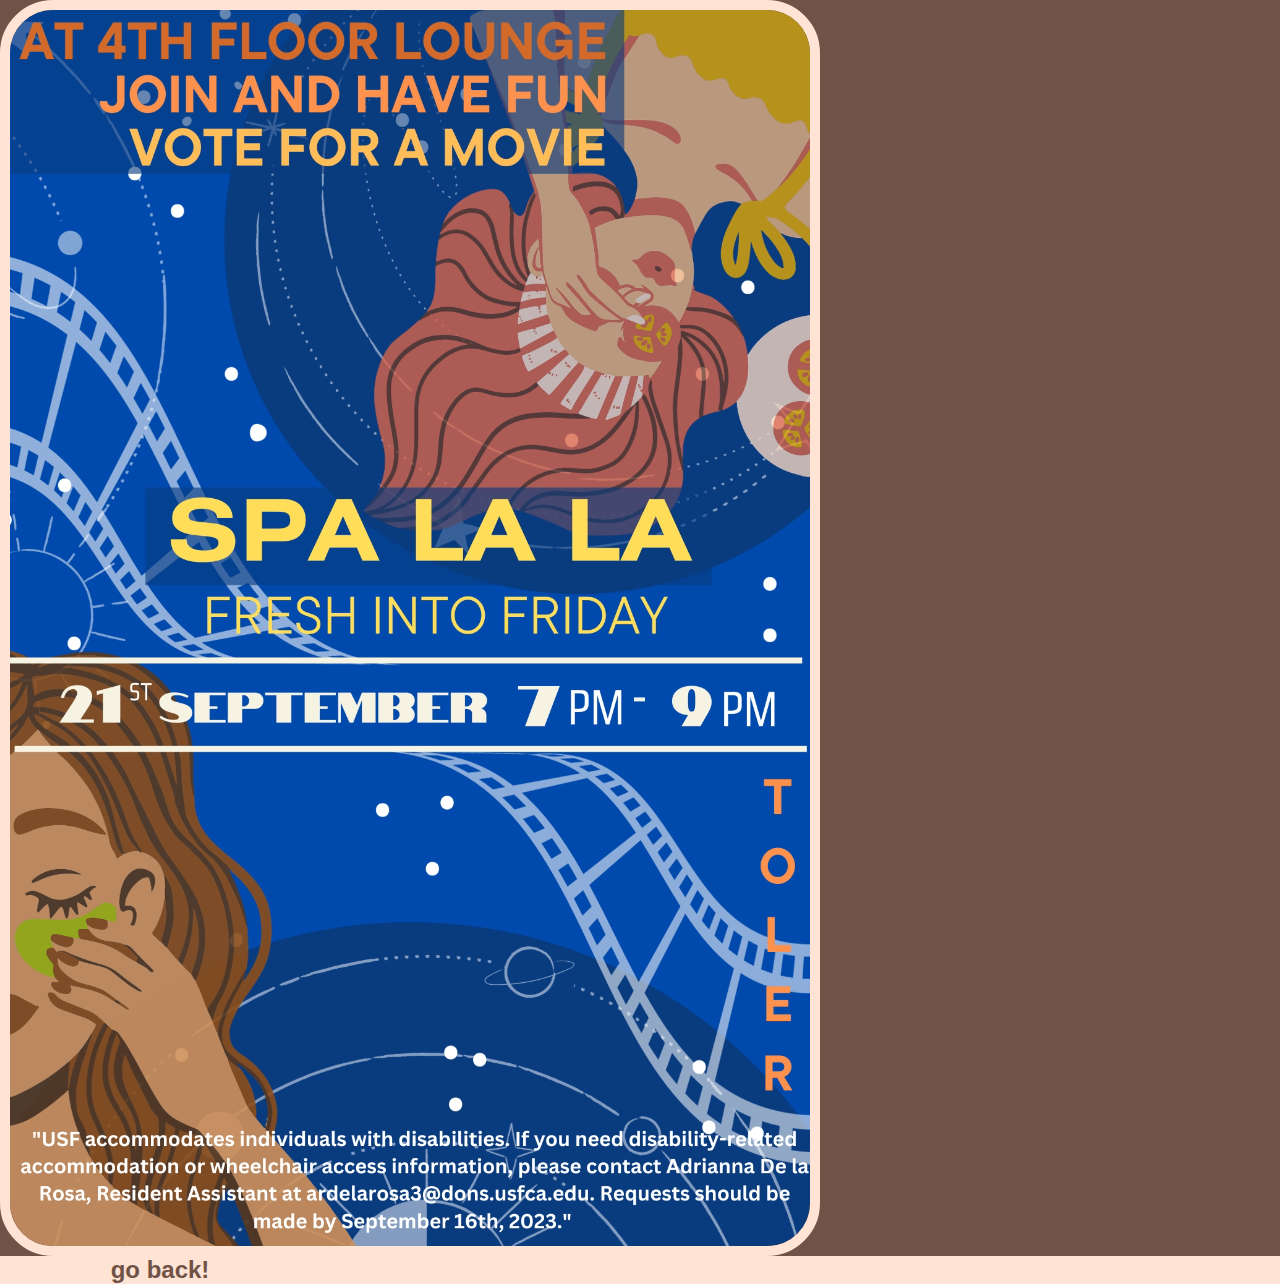
<file: spalala.html>
<html>
    <head>
        <meta charset="utf-8">
        <meta http-equiv="X-UA-Compatible" content="IE=edge">
        <meta name="description" content="social medeia site">
        <meta name="viewport" content="width=device-width, initial-scale=1">
        <link rel="stylesheet" href="css/stylesheet.css">
    </head>

    <body>
        <div id="spalalabig_img">
            <img src="img/spalalabig.png" alt="adrianna de la rosa spalala crsis art">
        </div>
    </body>
    <footer>
        <div id="goback">
            <a href="design.html" >
                <h2> go back! </h2>
            </a>    
        </div>
    </footer>
</file>
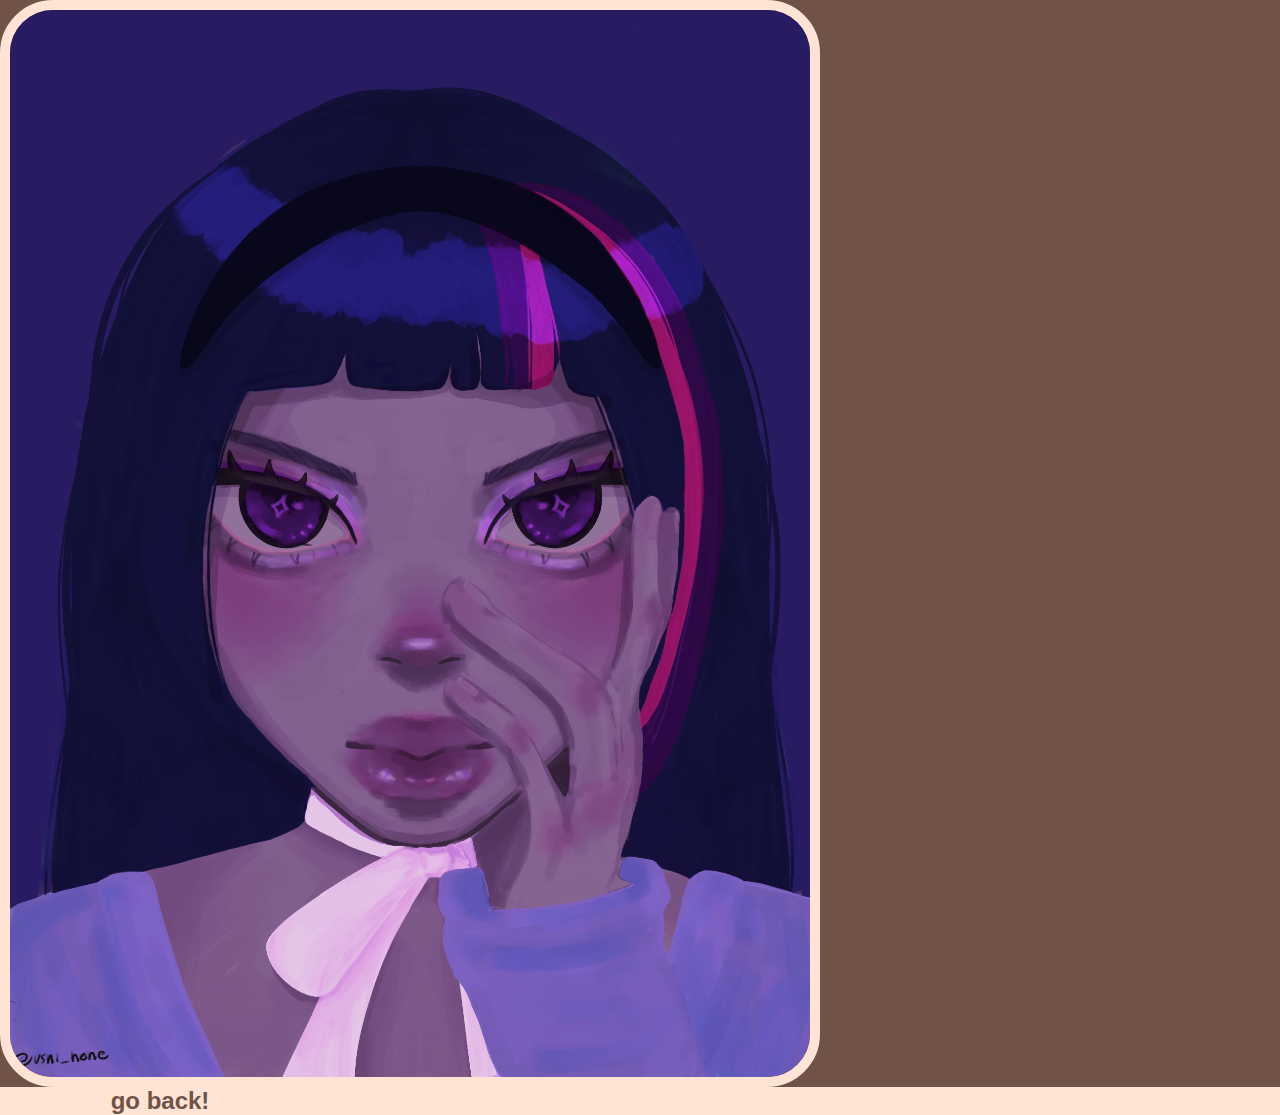
<file: twilight.html>
<html>
    <head>
        <meta charset="utf-8">
        <meta http-equiv="X-UA-Compatible" content="IE=edge">
        <meta name="description" content="social medeia site">
        <meta name="viewport" content="width=device-width, initial-scale=1">
        <link rel="stylesheet" href="css/stylesheet.css">
    </head>

    <body>
        <div id="twilightbig_img">
            <img src="img/twilightbig.png" alt="adrianna de la rosa twilight art">
        </div>
    </body>
    <footer>
        <div id="goback">
            <a href="digital.html" >
                <h2> go back! </h2>
            </a>    
        </div>
    </footer>
</file>
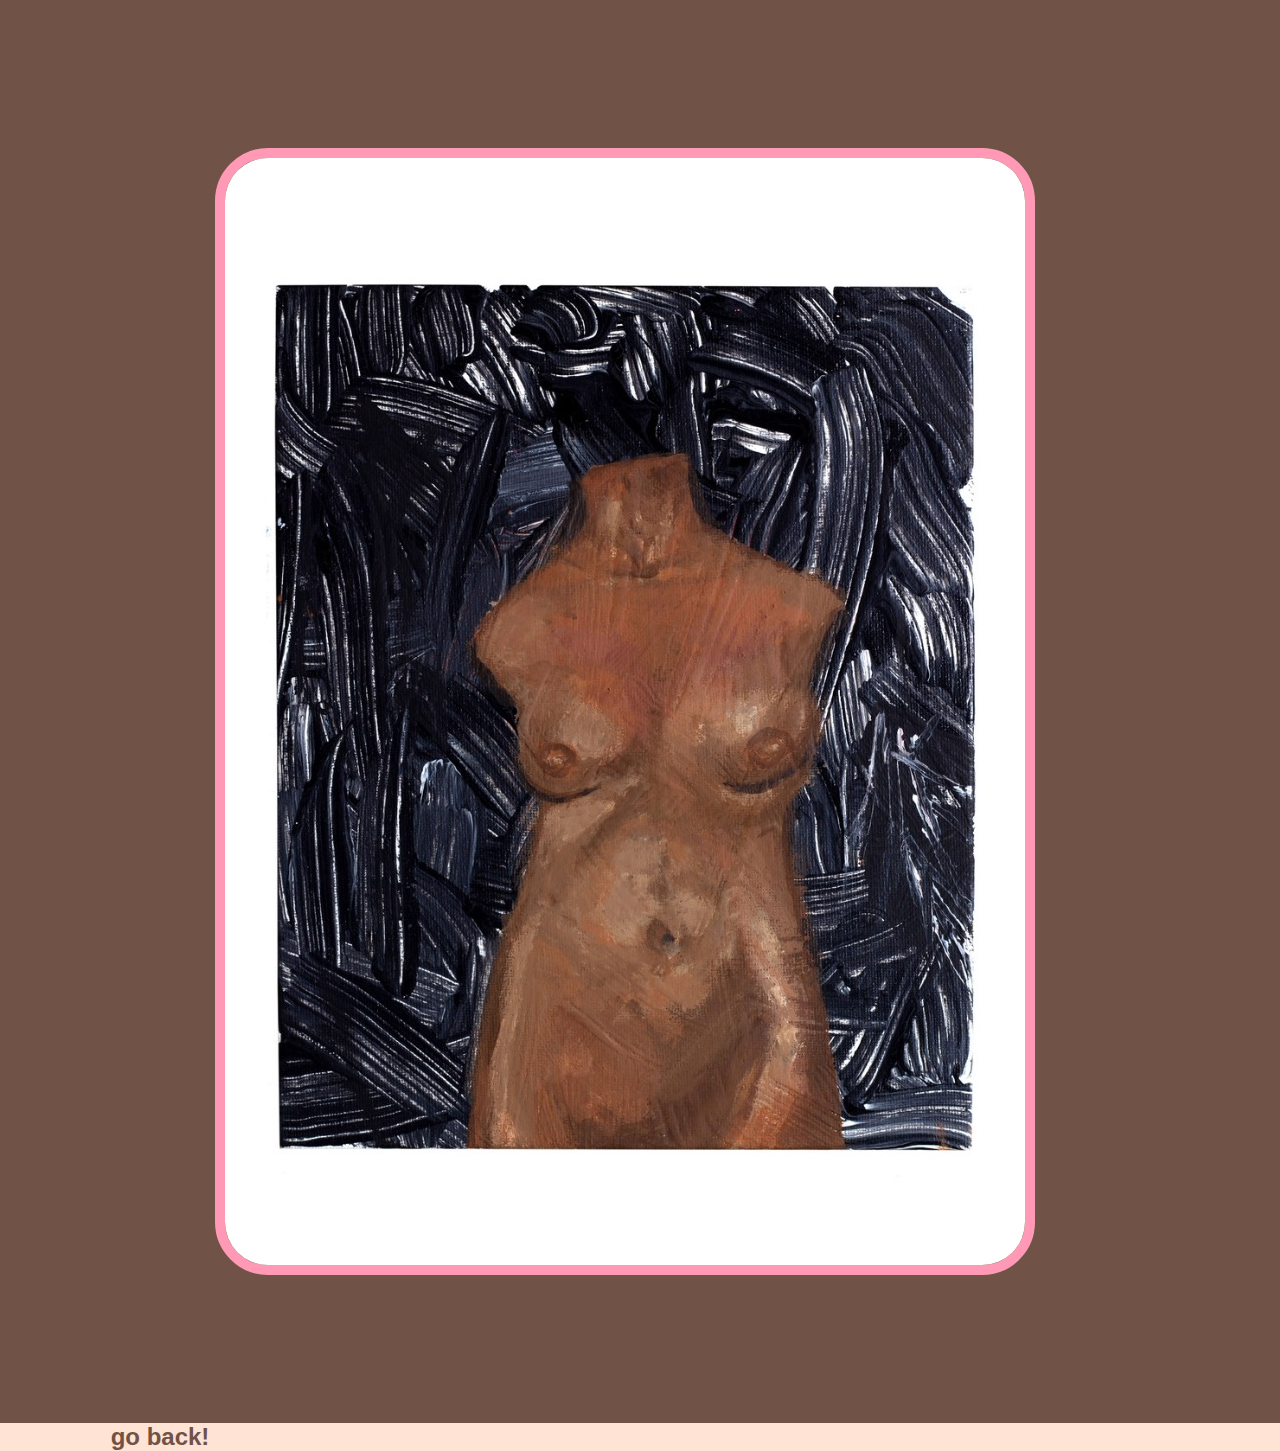
<file: unidentified.html>
<html>
    <head>
        <meta charset="utf-8">
        <meta http-equiv="X-UA-Compatible" content="IE=edge">
        <meta name="description" content="social medeia site">
        <meta name="viewport" content="width=device-width, initial-scale=1">
        <link rel="stylesheet" href="css/stylesheet.css">
    </head>

    <body>
    <section>
        <div id="unidentifiedbig_img">
            <img src="img/unidentifiedbig.jpg" alt="adrianna de la rosa unidentified art">
        </div>
    </section>
    </body>
    
    <footer>
        <div id="goback">
            <a href="fine.html" >
                <h2> go back! </h2>
            </a>    
        </div>
    </footer>
</file>
<file: css/stylesheet.css>
/* importing fonts */
@import url('https://fonts.cdnfonts.com/css/capriola');
@import url('https://fonts.cdnfonts.com/css/lilita-one');

body {
    background-color: #705246;
    max-width: 80rem;
    margin: auto;
    background-repeat: no-repeat;
    background-attachment: fixed;
    background-image: url(https://cdn.discordapp.com/attachments/757716444329803858/1164473309040234536/IMG_0275.png?ex=65435747&is=6530e247&hm=7b9c4481c090f0c369bac30877d4621058367320e2c703b47f634eaf1869c833&);
}

header {
    font-family: 'Lilita One', sans-serif;
    color:#705246;
    width: 100%;
    margin: auto; 
    font-size: 48px;
    display: flex;
    align-items: center;
    justify-content: space-between;
    text-decoration: none;
    align-items: center; 
}

#headertags {
    font-size: 48px;
    gap: 10rem;
    display:flex; 
    text-decoration: none;
    align-items: center;
}

.grid-container {
    display: grid;
}

#portfoliotags {
    font-family: 'Lilita One', sans-serif;
    color:#705246;
    width: 100%;
    margin: auto; 
    font-size: 40px;
    display: flex;
    align-items: center;
    justify-content: space-between;
    text-decoration: none;
    gap: 10rem;
    display:flex; 
}

/* links */
a {
   text-decoration: none;
   color: #705246;
}

header h1 {
    width: 100%;
    text-align: center;
}

#selected {
color: #FFE3D4;
}

h2 {
    background-color: #FFE3D4;
    background-repeat: no-repeat;
    background-size: auto;
    width: 20rem;
    text-align: center;
    border-radius: 53px;
    margin: auto; 
    
}



main {

}

a:hover {
    color: #F573B0;
    border-bottom: 6px solid #F573B0;
}

nav {
    font-size: 48px;
    display:inline; 
    text-decoration: none;
    align-items: center;
    display: flex;
    align-items: center;
    justify-content: space-between;
}

/* 
nav a {
    margin: 0 0 0 2rem; 
}  */

#firstheader {
    margin: 0 0 0 2rem; 
    font-size: 48px;
    display:inline; 
    text-decoration: none;
    align-items: center;
    display: flex;
    align-items: center;
    justify-content: space-between;
}

footer {
    font-family: 'Lilita One', sans-serif;
    color: #705246;
    background-color: #FFE3D4;
    gap: 10rem;
    display:flex; 
    text-decoration: none;
    align-items: center;
}

#footer h2 {
    width: 40rem;
    font-family: 'Lilita One', sans-serif;
    color: #705246;
    background-color: #FFE3D4;
    gap: 10rem;
    display:flex; 
    text-decoration: none;
    align-items: center;
}

/* overlay for index */
#overlayheader {
    position:absolute;
    text-align: center;
    
}

/* overlay for title*/
#sketchbook {
    text-align: center;
    color: #1E1E1E;
    position: absolute;
    margin: auto;
}

/* overlay for title*/
#sketchbook {
    grid-column: 8/11;
}

/* overlay for index */
#overlay_desc {
    margin: auto;
    color: #1E1E1E;
    font-size: 16px;
    position: absolute;
    font-family: 'Capriola', sans-serif; 
}

/* overlay for index */
#overlay_desc {
    grid-column: 8/11;
}

/* overlay footer for index */
#overlayfooter {
    position:absolute;
    text-align: center;
    grid-column: 8/11;
}

/* section */
section {
    margin: 9.25rem auto;
    display: grid;
    grid-template-columns: repeat(12, 1fr);
    /* grid-template-columns: 500px auto; */
    grid-column-gap: 0.5rem;
    grid-auto-flow: dense;
}

/* caption for home*/
#caption {
    font-family: 'Lilita One', sans-serif;
    color: #F573B0;
    width: 100%;
    margin: auto; 
    font-size: 128px;
    display: flex;
    align-items: center;
    justify-content: space-between;
    text-decoration: none;
    align-items: center; 
    grid-column: 4/18;
}

/* design vertical */
#design {
    writing-mode: vertical-rl;
    text-orientation: upright;
    color: #F573B0;
    margin: auto;
    font-size: 96px;
    font-family: 'Lilita One', sans-serif;
    grid-column: 3/6;
    position: absolute;
    text-align: center;
}

/* FINE ARTS */

/* fine arts tag line */
#fatagline {
    color: #FFE3D4;
    margin: auto;
    font-size: 24pt;
    font-family: 'Capriola', sans-serif; 
    margin: 3rem auto; 
    text-align: center;
}

/* fine vertical */
#fine {
    color: #F573B0;
    grid-column: 1/10;
    font-size: 96px;
    font-family: 'Lilita One', sans-serif;
}

/* fine arts image */
#fatagline img {
    border-radius: 53px;
    border: 10px #FF99B6 solid;
}

/* fine arts h2 */
#fatagline h2 {
    border-radius: 53px;
    color: #705246;
}

/* GRAPHIC DESIGN */

/* graphic design tag line */
#gdtagline {
    color: #705246;
    margin: auto;
    font-size: 24pt;
    font-family: 'Capriola', sans-serif; 
    margin: 3rem auto; 
    text-align: center;

}

/* graphic design image */
#gditagline {
    margin: auto;
    margin: 3rem auto; 
    text-align: center;
}

/* graphic design image */
#gdtagline img {
    border-radius: 53px;
    border: 10px #FFE3D4 solid;
}

/* graphic design h2 */
#gdtagline h2 {
    border-radius: 53px;
}



/* DIGITAL ART */

/* digital art tag line */
#datagline {
    color: #705246;
    margin: auto;
    font-size: 24pt;
    font-family: 'Capriola', sans-serif; 
    margin: 3rem auto;  
    text-align: center;
}

/* digital art image */
#datagline img {
    border-radius: 53px;
    border: 10px #789E68 solid;
}

/* digital art h2 */
#datagline h2 {
    border-radius: 53px;
}

/* digital vertical */
#digital {
    color: #F573B0;
    grid-column: 1/10;
    font-size: 96px;
    font-family: 'Lilita One', sans-serif;
}

#unidentified_img {
    grid-column: 2/7;
}

#unidentified_desc {
    grid-column: 8/12;
}

/* unidentified tag line */
#unidentified_desc {
    color: #FFE3D4;
    margin: auto;
    font-size: 16pt;
    font-family: 'Capriola', sans-serif; 
    text-align: center;
}

/* unidentified image */
#unidentified_img img {
    border-radius: 53px;
    border: 10px #789E68 solid;
}

/* unidentified h2 */
#unidentified_desc h2 {
    border-radius: 53px;
    color: #705246;
}


/* andjesuscried tag line */
#andjesuscried_desc {
    color: #FFE3D4;
    margin: auto;
    font-size: 16pt;
    font-family: 'Capriola', sans-serif; 
    grid-column: 3/7;
}

/* andjesuscried image */
#andjesuscried_img img {
    border-radius: 53px;
    border: 10px #789E68 solid;
}

/* andjesuscried image */
#andjesuscried_img  {
    grid-column: 9/12;
}

/* andjesuscried h2 */
#andjesuscried_desc h2 {
    border-radius: 53px;
    color: #705246;
}

/* ihateoldpeople tag line */
#ihateoldpeople_desc {
    color: #FFE3D4;
    margin: auto;
    font-size: 16pt;
    font-family: 'Capriola', sans-serif; 

}

#ihateoldpeople_img {
    grid-column: 2/7;
}

#ihateoldpeople_desc {
    grid-column: 8/12;
}


/* ihateoldpeople image */
#ihateoldpeople_img img {
    border-radius: 53px;
    border: 10px #789E68 solid;
}

/* ihateoldpeople h2 */
#ihateoldpeople_desc h2 {
    border-radius: 53px;
    color: #705246;
}

/* lxvers tag line */
#lxvers_desc {
    color: #FFE3D4;
    margin: auto;
    font-size: 16pt;
    font-family: 'Capriola', sans-serif; 
    grid-column: 7/13;
}

/* lxvers image */
#lxvers_img img {
    border-radius: 53px;
    border: 10px #789E68 solid;
    grid-column: 3/10;
    text-align: left;
}

/* lxvers image */
#lxvers_img {
    grid-column: 3/6;
}

/* lxvers h2 */
#lxvers_desc h2 {
    border-radius: 53px;
    color: #705246;
}

/* twilight tag line */
#twilight_desc {
    color: #FFE3D4;
    margin: auto;
    font-size: 16pt;
    font-family: 'Capriola', sans-serif; 
    grid-column: 3/7;
}

/* twilight image */
#twilight_img img {
    border-radius: 53px;
    border: 10px #789E68 solid;
}

/* twilight image */
#twilight_img {
    grid-column: 9/12;
}

/* twilight h2 */
#twilight_desc h2 {
    border-radius: 53px;
    color: #705246;
}

/* bradxken tag line */
#bradxken_desc {
    color: #FFE3D4;
    margin: auto;
    font-size: 16pt;
    font-family: 'Capriola', sans-serif; 
    grid-column: 7/13;
}

/* bradxken h2 */
#bradxken_desc h2 {
    border-radius: 53px;
    color: #705246;
}

/* bradxken image */
#bradxken_img img {
    border-radius: 53px;
    border: 10px #789E68 solid;
    grid-column: 3/10;
    text-align: left;
}

/* bradxken img */
#bradxken_img {
    grid-column: 3/6;
}

/* aboutme */
#aboutme {
    font-family: 'Lilita One', sans-serif;
    color:#FFE3D4;
    text-align: center;
    margin: auto; 
    align-items: center;
}

#aboutme img {
    margin: auto;
    text-align: center;
    border-radius: 53px;
    border: 10px #FFE3D4 solid;
}

#adrianna {
    font-family: 'Lilita One', sans-serif;
    font-size: 48px;
    color:#F573B0;
    position:absolute;
    transform: translate(3500%, 30%);
}

#email {
    text-align: center;
    margin: auto; 
    align-items: center;
}

/* ENVIROMENTAL */

/* enviromental tag line */
#enviromental_desc {
    color: #FFE3D4;
    margin: auto;
    font-size: 16pt;
    font-family: 'Capriola', sans-serif; 
    grid-column: 7/13;
}

/* enviromental image */
#enviromental_img {
    grid-column: 3/6;
}

/* enviromental h2*/
#enviromental_desc h2 {
    border-radius: 53px;
    width: 25rem;
    color: #705246;
}

/* enviromental image */
#enviromental_img img {
    border-radius: 53px;
    border: 10px #789E68 solid;
    grid-column: 3/10;
    text-align: left;
}

/* enviromental h2 */
#enviromental_desc h2 {
    border-radius: 53px;
    color: #705246;
}

/* KAINOS */

/* kainos tag line */
#kainos_desc {
    color: #FFE3D4;
    margin: auto;
    font-size: 16pt;
    font-family: 'Capriola', sans-serif; 
    grid-column: 3/7;
}

/* kainos */
#kainos_img {
    grid-column: 9/12;
}

/* kainos image */
#kainos_img img {
    border-radius: 53px;
    border: 10px #789E68 solid;
}

/* kainos h2 */
#kainos_desc h2 {
    border-radius: 53px;
    color: #705246;
}

/* spalala tag line */
#spalala_desc {
    color: #FFE3D4;
    margin: auto;
    font-size: 16pt;
    font-family: 'Capriola', sans-serif; 
    grid-column: 7/13;
}

/* spalala image */
#spalala_img {
    grid-column: 3/6;
}

/* spalala image */
#spalala_img img {
    border-radius: 53px;
    border: 10px #789E68 solid;
    grid-column: 1/10;
}

/* spalala h2 */
#spalala_desc h2 {
    border-radius: 53px;
    width: 15rem;
    color: #705246;
}

/* unidentifiedbigimage */
#unidentifiedbig_img img {
    border-radius: 53px;
    border: 10px #FF99B6 solid;
}

/* unidentifiedbigimage */
#unidentifiedbig_img {
    grid-column: 3/12;
}

/* andjesuscriedbigimage */
#andjesuscriedbig_img img {
    border-radius: 53px;
    border: 10px #FFE3D4 solid;
}

/* andjesuscriedbigimage */
#andjesuscriedbig_img {
    grid-column: 3/12;
}


/* ihateoldpeopleimage */
#ihateoldpeoplebig_img img {
    border-radius: 53px;
    border: 10px #789E68 solid;
}

/* ihateoldpeopleimage */
#ihateoldpeoplebig_img {
    grid-column: 3/12;
}

/* bradxken image */
#bradxkenbig_img img {
    border-radius: 53px;
    border: 10px #789E68 solid;
}

/* bradxken image */
#bradxkenbig_img {
    grid-column: 3/12;
}

/* twilightbig image */
#twilightbig_img img {
    border-radius: 53px;
    border: 10px #FFE3D4 solid;
}

/* twilightbig image */
#twilightbig_img {
    grid-column: 3/12;
}

/* lxversbig image */
#lxversbig_img img {
    border-radius: 53px;
    border: 10px #FF99B6 solid;
}

/* lxversbig image */
#lxversbig_img {
    grid-column: 3/12;
}

/* kainosbig image */
#kainosbig_img img {
    border-radius: 53px;
    border: 10px #789E68 solid;
}

/* kainosbig image */
#kainosbig_img {
    grid-column: 3/12;
}

/* spalalabig image */
#spalalabig_img img {
    border-radius: 53px;
    border: 10px #FFE3D4 solid;
}

/* spalalabig image */
#spalalabig_img {
    grid-column: 3/12;
}

/* enviromentalcrisisbig image */
#enviromentalcrisisbig_img img {
    border-radius: 53px;
    border: 10px #FF99B6 solid;
}

/* enviromentalcrisisbig image */
#enviromentalcrisisbig_img {
    grid-column: 3/12;
}

/* go back */
#goback {
    text-align: center;
    width: 300px;
    border-radius: 53px;
}
</file>
